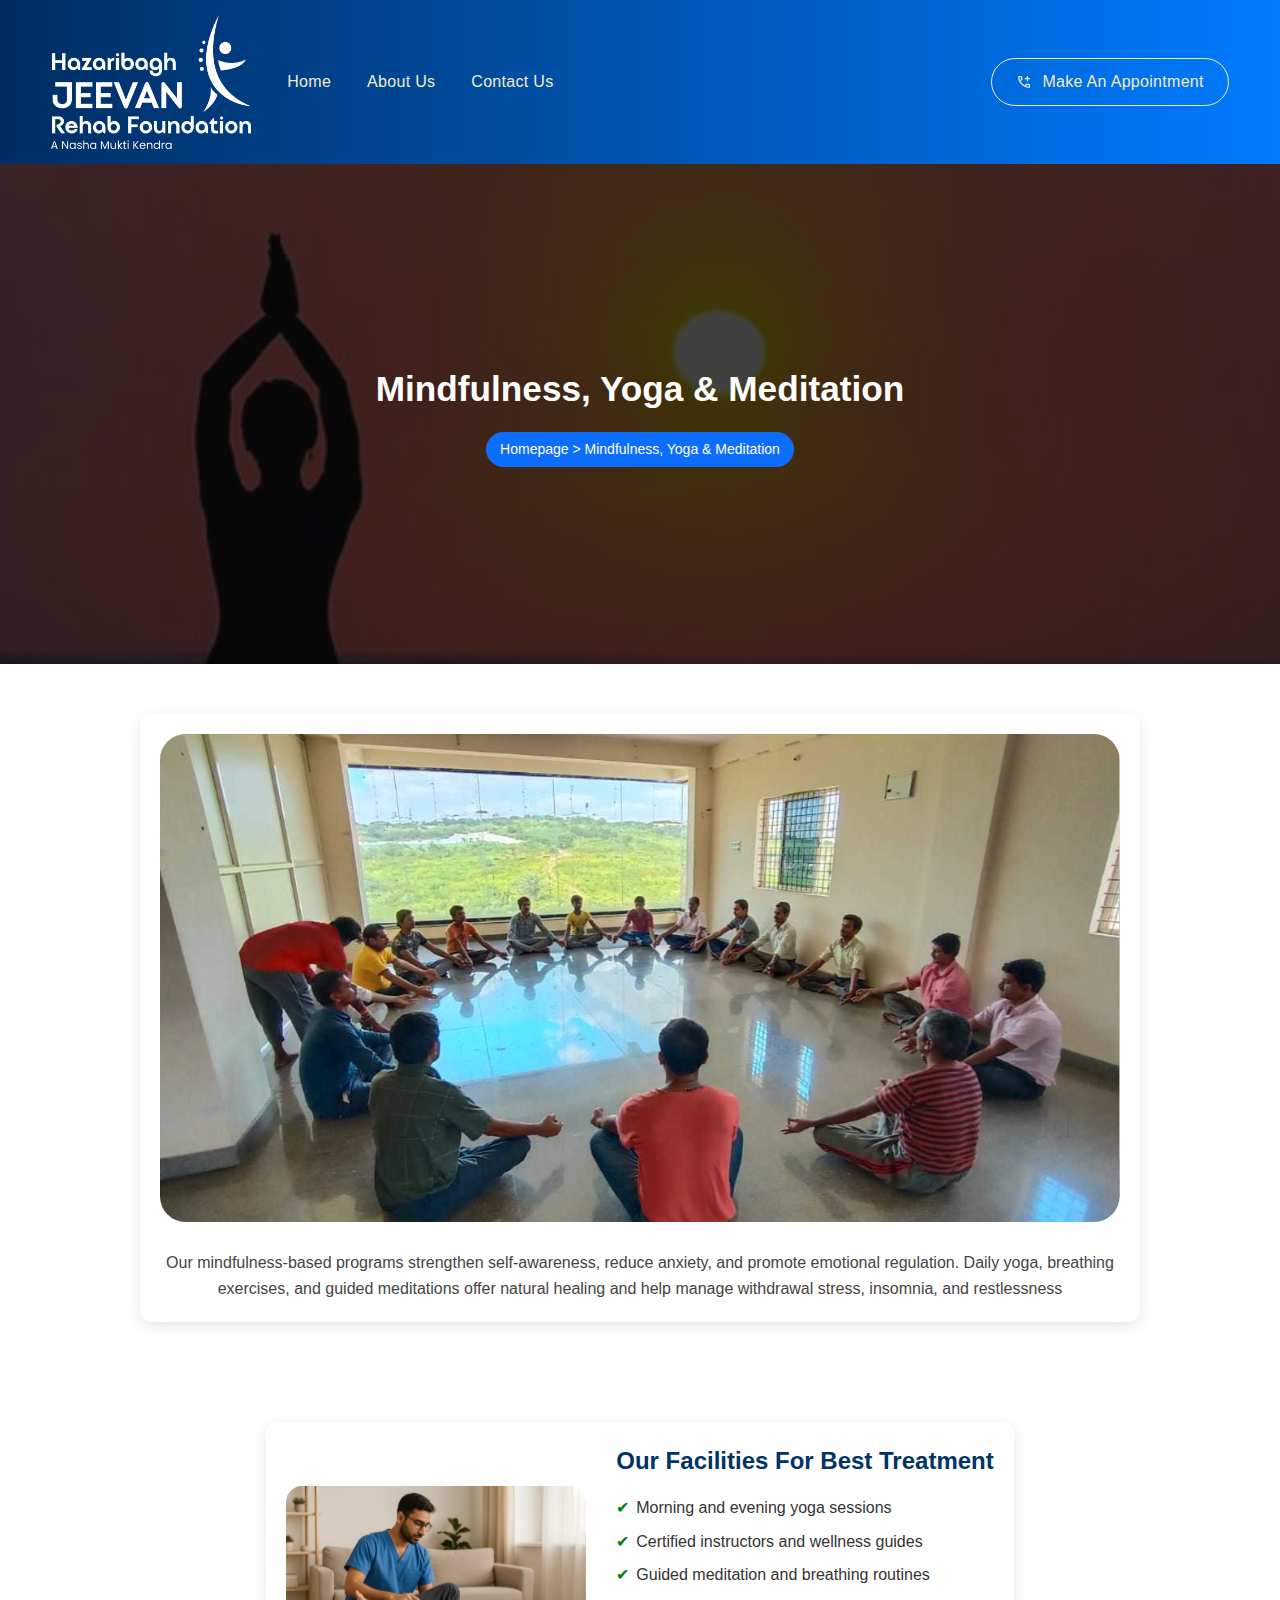
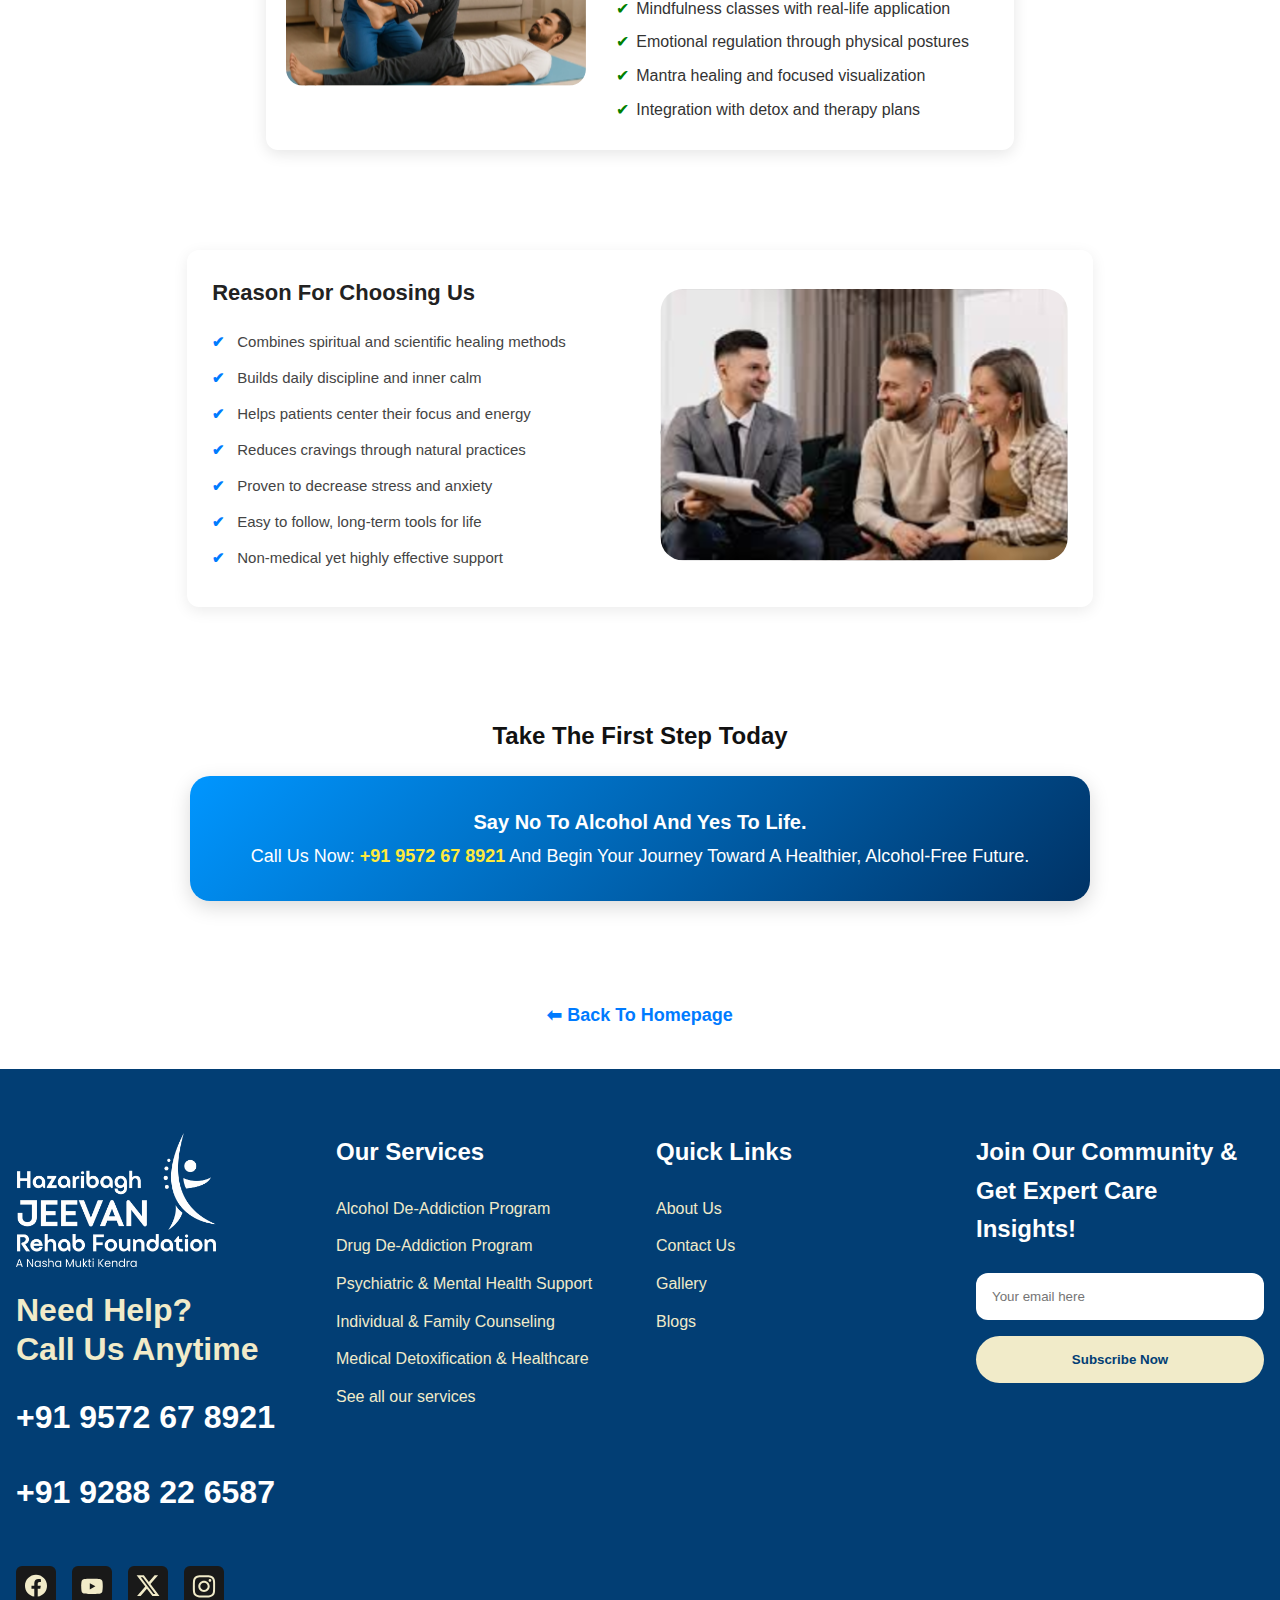
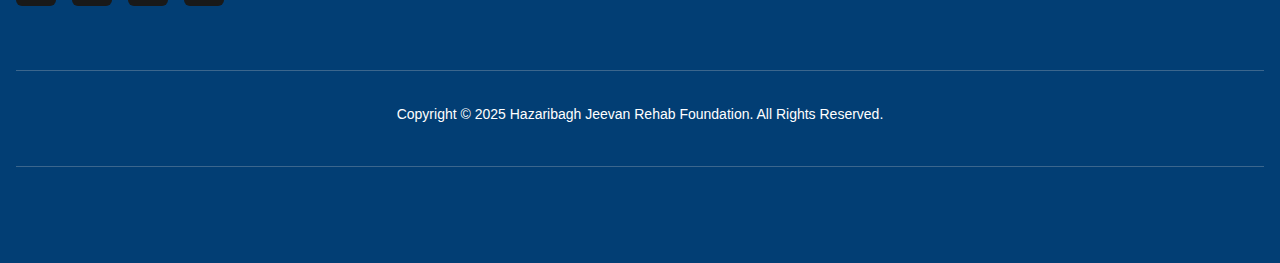
<file: 05mindfulness.html>
<!DOCTYPE html>
<html lang="en">
<head>
  <meta charset="UTF-8">
  <meta name="viewport" content="width=device-width, initial-scale=1.0">
  <title>Mindfulness, Yoga & Meditation</title>
  <link rel="icon" href="./images/fab-icon.jpg" type="image/x-icon">
  <link rel="stylesheet" href="./css/05mindfulness.css">
</head>
<body>

<!-- Navbar -->
  <header class="navbar">
    <div class="container">
      <nav class="nav-left">
        <img src="./images/logo/Rehab.png" alt="Logo" class="nav-logo">
        <ul class="nav-links">
          <li><a href="index.html">Home</a></li>
          <li><a href="aboutUs.html">About Us</a></li>
          <li><a href="contactUs.html">Contact Us</a></li>
        </ul>
      </nav>
      <div class="nav-right">
        <a href="https://wa.me/919572678921" target="_blank" class="appointment-btn">
          <img src="./images/logo/phone-icon.svg" alt="Phone" class="phone-icon">
          Make An Appointment
        </a>
        <button class="menu-toggle">&#9776;</button>
      </div>
    </div>
  </header>

<!-- ///////////////////////////////////////////// -->
  
  <!-- Hero Section -->
 <section class="hero">
  <div class="hero-content">
    <h1>Mindfulness, Yoga & Meditation</h1>
    <p class="breadcrumb">
      <a href="index.html">Homepage</a> > Mindfulness, Yoga & Meditation
    </p>
  </div>
</section> 

<!-- /////////////////////////////////////////////// -->

<!-- Program Section -->
<section class="program">
  <div class="program-card">
    
    <div class="program-img">
      <img src="./images/05mindfulness-img/asian-senior-elder-woman-doing-physiotherapist-wit-2024-05-30-20-13-22-utc.jpg.svg" alt="No Alcohol">
      <!-- <img src="./images/alcohol-page/v424_2085.png" alt="Overlay Icon" class="overlay-img"> -->
    </div>

    <div class="program-desc">
      <p>
        Our mindfulness-based programs strengthen self-awareness, reduce anxiety, and promote emotional regulation. Daily yoga, breathing exercises, and guided meditations offer natural healing and help manage withdrawal stress, insomnia, and restlessness
      </p>
    </div>

  </div>
</section>
<!-- /////////////////////////////////////////////////// -->

<!-- Facilities Section -->
<section class="facilities">
  <div class="facility-card">
    <img src="./images/05mindfulness-img/international-group-of-senior-people-having-painti-2025-03-18-19-17-45-utc.jpg.svg" alt="Support">
    <div>
      <h2>Our Facilities For Best Treatment</h2>
      <ul>
        <li>	Morning and evening yoga sessions</li>
        <li>	Certified instructors and wellness guides</li>
        <li>	Guided meditation and breathing routines</li>
        <li>	Mindfulness classes with real-life application</li>
        <li>	Emotional regulation through physical postures</li>
        <li>	Mantra healing and focused visualization</li>
        <li>	Integration with detox and therapy plans</li>
      </ul>
    </div>
  </div>
</section>
<!-- //////////////////////////////////////////////////// -->

<!-- Reason For Choosing Us -->
<section class="reason">
  <div class="reason-card">
    <div class="reason-text">
      <h2>Reason For Choosing Us</h2>
      <ul>
        <li>	Combines spiritual and scientific healing methods</li>
        <li>	Builds daily discipline and inner calm</li>
        <li>	Helps patients center their focus and energy</li>
        <li>	Reduces cravings through natural practices</li>
        <li>	Proven to decrease stress and anxiety</li>
        <li>	Easy to follow, long-term tools for life</li>
        <li>	Non-medical yet highly effective support</li>
      </ul>
    </div>
    <div class="reason-img">
      <img src="./images/05mindfulness-img/international-group-of-senior-people-having-painti-2025-03-18-19-17-45-utc.jpg (1).svg" alt="Choosing Us">
    </div>
  </div>
</section>
<!-- //////////////////////////////////////////////// -->

<section class="cta-final">
  <h2>Take The First Step Today</h2>
  <div class="cta-box">
    <p>
      <strong>Say No To Alcohol And Yes To Life.</strong>
      Call Us Now: <a href="tel:+919572678921">+91 9572 67 8921</a> And Begin Your Journey Toward A Healthier, Alcohol-Free Future.
    </p>
  </div>
</section>
<!-- ////////////////////////////////////////////////////// -->

<div class="back-home">
  <a href="index.html" class="back-home-text">⬅ Back To Homepage</a>
</div>

<!-- ////////////////////////////////////////////////////////// -->

<footer id="contact-us" class="footer-section" data-aos="fade-up">
        <div class="footer-container">
            <!-- Main Footer Grid -->
            <div class="footer-grid">
                <div class="logo-contact-section">
                    <img src="./images/logo/Rehab.png" alt="Hazaribagh Jeevan Rehab Foundation" class="footer-logo">
                    <h4 class="contact-heading">Need Help?<br>Call Us Anytime</h4>
                    <p class="phone-number">+91 9572 67 8921</p>
                    <p class="phone-number">+91 9288 22 6587</p>
                    <div class="social-links">
                        <a href="#" class="social-link-icon">
                            <img src="./images/logo/footer-fb.svg" alt="Facebook Icon" width="24" height="24">
                        </a>
                        <a href="#" class="social-link-icon">
                            <img src="images/logo/footer-youtub.svg" alt="youtube icon" width="24" height="24">
                        </a>
                        <a href="#" class="social-link-icon">
                            <img src="images/logo/footer-x.svg" alt="X Icon" width="24" height="24">
                        </a>
                        <a href="https://www.instagram.com/hazaribagjeevanrehabfoundation/" class="social-link-icon">
                            <img src="./images/logo/footer-insta.svg " alt="Instagram Icon" width="24" height="24">
                        </a>
                    </div>
                </div>

                <!-- Our Services Section -->
                <div class="footer-services-section">
                    <h4 class="section-heading">Our Services</h4>
                    <ul class="services-list">
                        <li><a href="01alcohol.html">Alcohol De-Addiction Program</a></li>
                        <li><a href="02drug.html">Drug De-Addiction Program</a></li>
                        <li><a href="05mindfulness.html">Psychiatric & Mental Health Support</a></li>
                        <li><a href="03Individual.html">Individual & Family Counseling</a></li>
                        <li><a href="04family.html">Medical Detoxification & Healthcare</a></li>
                        <li><a href="#">See all our services</a></li>
                    </ul>
                </div>

                <!-- Quick Links Section -->
                <div class="footer-quick-links-section">
                    <h4 class="section-heading">Quick Links</h4>
                    <ul class="quick-links-list">
                        <li><a href="aboutUs.html">About Us</a></li>
                        <li><a href="contactUs.html">Contact Us</a></li>
                        <li><a href="#">Gallery</a></li>
                        <li><a href="#">Blogs</a></li>
                    </ul>
                </div>

                <form action="https://formspree.io/f/movnprlz" method="POST" class="footer-newsletter-section">
                    <h4 class="section-heading">Join Our Community & Get Expert Care Insights!</h4>
                    <div style="margin-top: 1.5rem;">
                        <div style="margin-bottom: 1rem;">
                            <input type="email" name="email" placeholder="Your email here" class="newsletter-input"
                                required>
                        </div>
                        <button type="submit" class="subscribe-button">
                            Subscribe Now
                        </button>
                    </div>
                </form>

                <!-- Copyright Section - Now spans all columns -->
                <div class="copyright">
                    Copyright &copy; 2025 Hazaribagh Jeevan Rehab Foundation. All Rights Reserved.
                </div>
            </div>
        </div>
    </footer>

  <!-- Script for Menu -->
  <script>
    const menuToggle = document.querySelector(".menu-toggle");
    const navLinks = document.querySelector(".nav-links");

    // Open / Close on toggle
    menuToggle.addEventListener("click", () => {
      navLinks.classList.toggle("active");
    });

    // Close menu on link click
    document.querySelectorAll(".nav-links a").forEach(link => {
      link.addEventListener("click", () => {
        navLinks.classList.remove("active");
      });
    });
  </script>

</body>
</html>
</file>
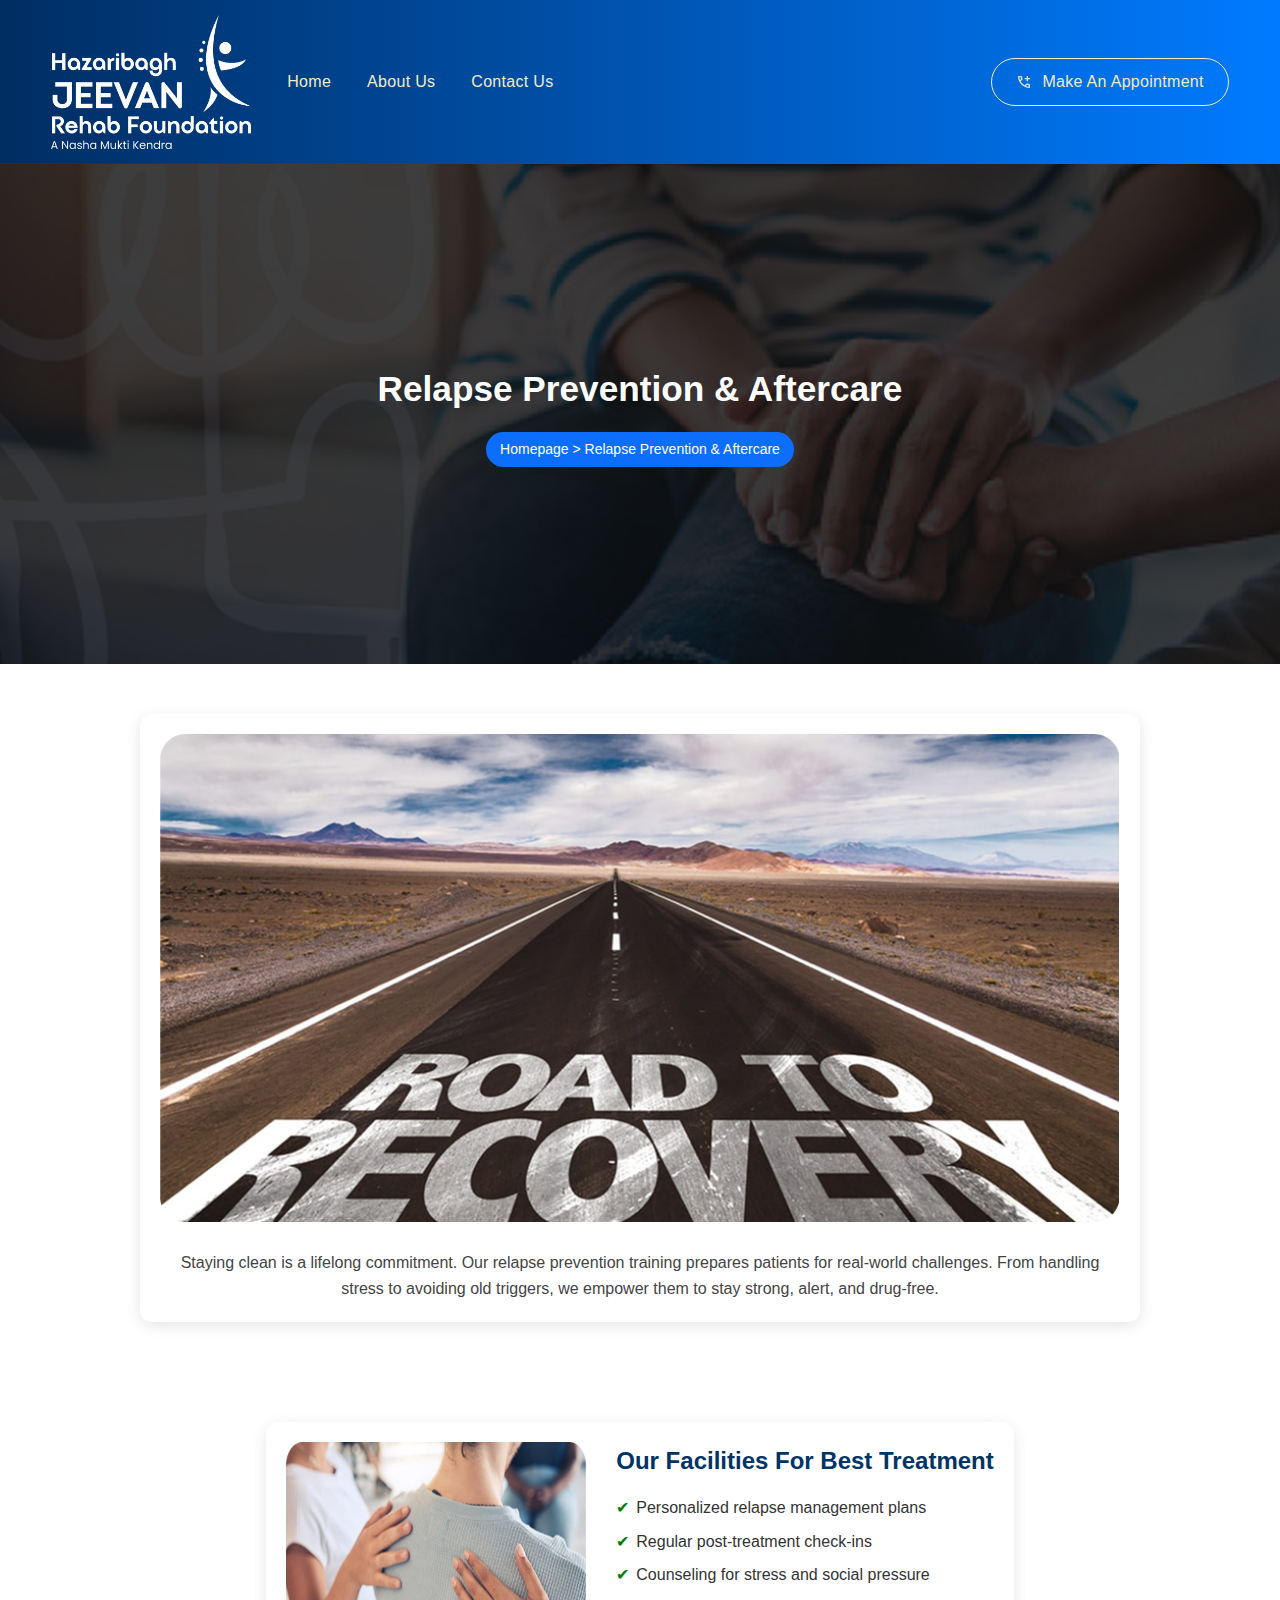
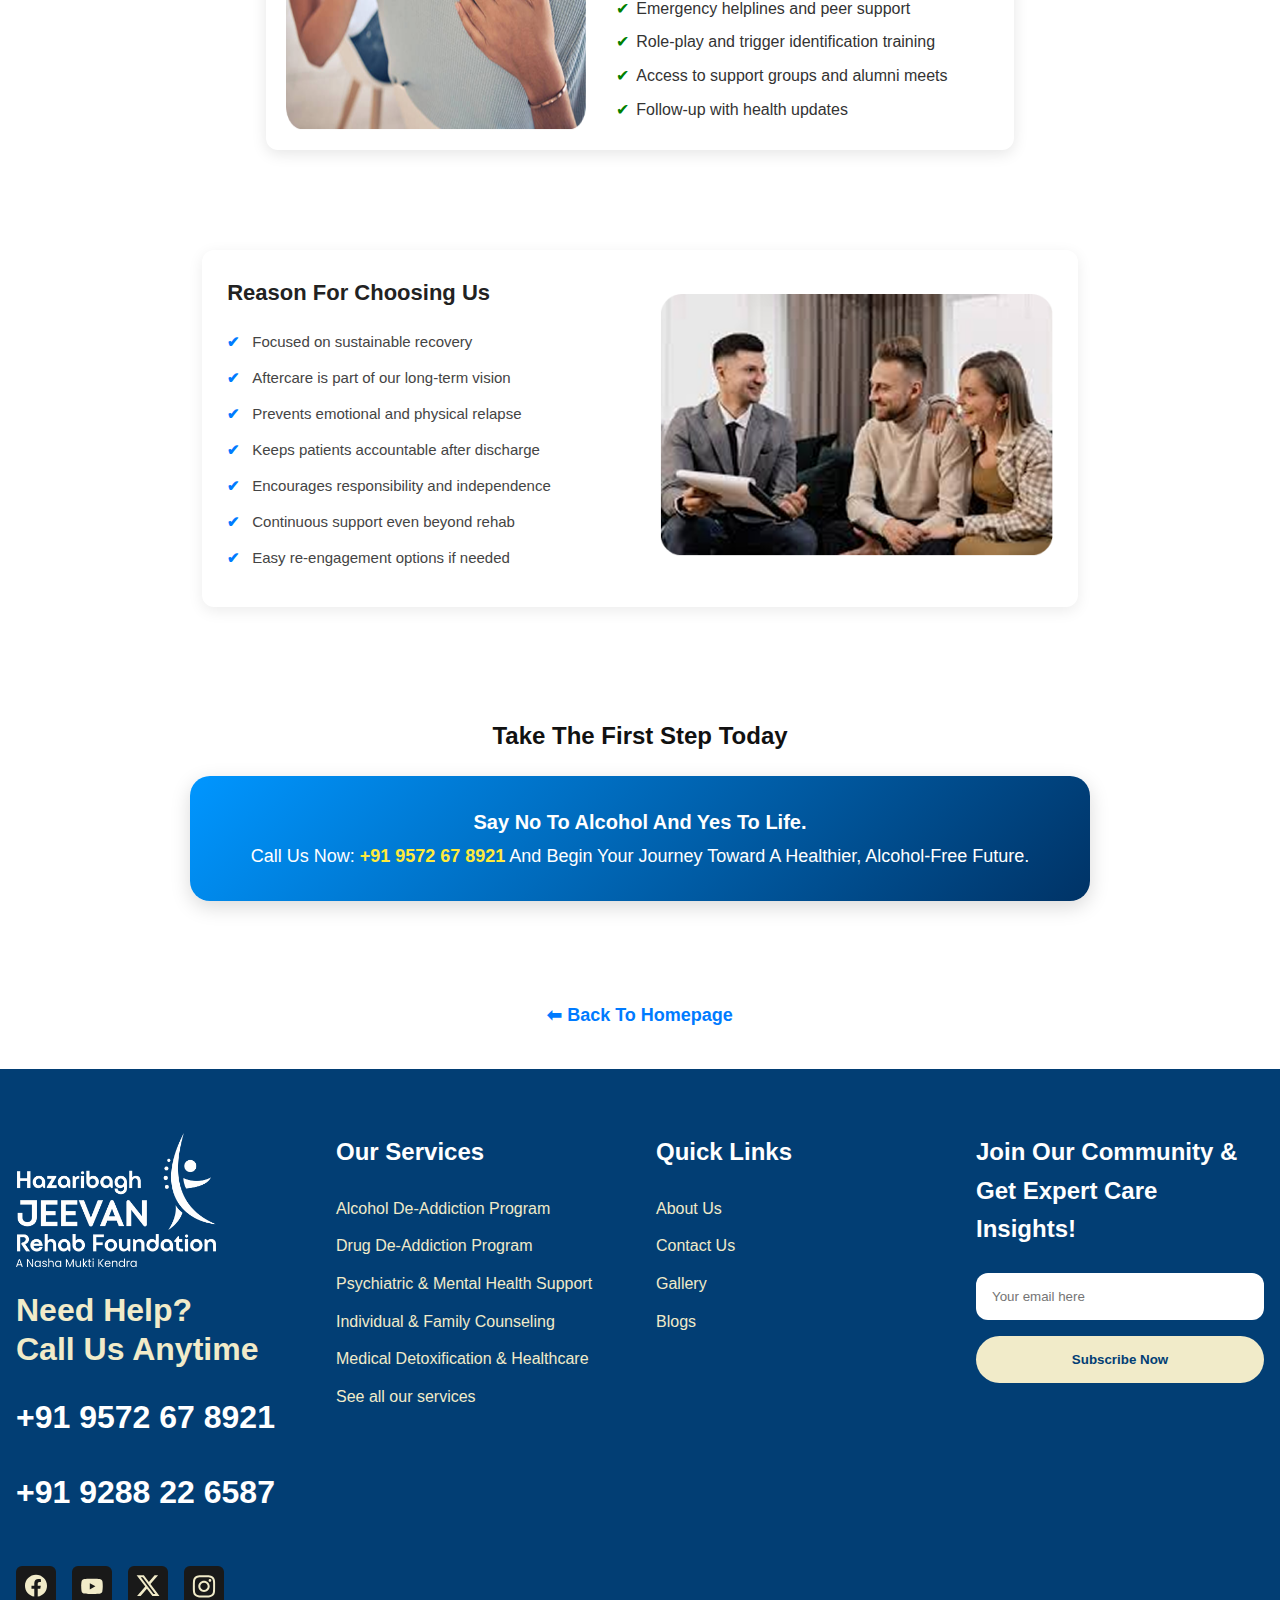
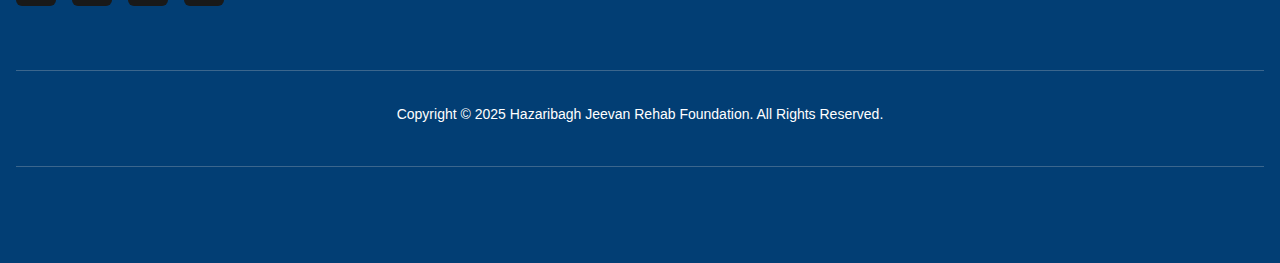
<file: 06relapse.html>
<!DOCTYPE html>
<html lang="en">
<head>
  <meta charset="UTF-8">
  <meta name="viewport" content="width=device-width, initial-scale=1.0">
  <title>Relapse Prevention & Aftercare</title>
  <link rel="icon" href="./images/fab-icon.jpg" type="image/x-icon">
  <link rel="stylesheet" href="./css/06relapse.css">
</head>
<body>

<!-- Navbar -->
  <header class="navbar">
    <div class="container">
      <nav class="nav-left">
        <img src="./images/logo/Rehab.png" alt="Logo" class="nav-logo">
        <ul class="nav-links">
          <li><a href="index.html">Home</a></li>
          <li><a href="aboutUs.html">About Us</a></li>
          <li><a href="contactUs.html">Contact Us</a></li>
        </ul>
      </nav>
      <div class="nav-right">
        <a href="https://wa.me/919572678921" target="_blank" class="appointment-btn">
          <img src="./images/logo/phone-icon.svg" alt="Phone" class="phone-icon">
          Make An Appointment
        </a>
        <button class="menu-toggle">&#9776;</button>
      </div>
    </div>
  </header>
<!-- ////////////////////////////////////////////// -->
  
  <!-- Hero Section -->
 <section class="hero">
  <div class="hero-content">
    <h1>Relapse Prevention & Aftercare</h1>
    <p class="breadcrumb">
      <a href="index.html">Homepage</a> > Relapse Prevention & Aftercare
    </p>
  </div>
</section> 

<!-- //////////////////////////////////////////// -->

<!-- Program Section -->
<section class="program">
  <div class="program-card">
    
    <div class="program-img">
      <img src="./images/06relapse-img/01-img.png" alt="No Alcohol">
      <!-- <img src="./images/alcohol-page/v424_2085.png" alt="Overlay Icon" class="overlay-img"> -->
    </div>

    <div class="program-desc">
      <p>
        Staying clean is a lifelong commitment. Our relapse prevention training prepares patients for real-world challenges. From handling stress to avoiding old triggers, we empower them to stay strong, alert, and drug-free.
      </p>
    </div>

  </div>
</section>

<!-- ////////////////////////////////////////////////// -->

<!-- Facilities Section -->
<section class="facilities">
  <div class="facility-card">
    <img src="./images/06relapse-img/02-img.png" alt="Support">
    <div>
      <h2>Our Facilities For Best Treatment</h2>
      <ul>
        <li>	Personalized relapse management plans</li>
        <li>	Regular post-treatment check-ins</li>
        <li>	Counseling for stress and social pressure</li>
        <li>	Emergency helplines and peer support</li>
        <li>	Role-play and trigger identification training</li>
        <li>	Access to support groups and alumni meets</li>
        <li>	Follow-up with health updates</li>
      </ul>
    </div>
  </div>
</section>

<!-- ///////////////////////////////////////////// -->

<!-- Reason For Choosing Us -->
<section class="reason">
  <div class="reason-card">
    <div class="reason-text">
      <h2>Reason For Choosing Us</h2>
      <ul>
        <li>	Focused on sustainable recovery</li>
        <li>	Aftercare is part of our long-term vision</li>
        <li>	Prevents emotional and physical relapse</li>
        <li>	Keeps patients accountable after discharge</li>
        <li>	Encourages responsibility and independence</li>
        <li>	Continuous support even beyond rehab</li>
        <li>	Easy re-engagement options if needed</li>
      </ul>
    </div>
    <div class="reason-img">
      <img src="./images/06relapse-img/03-img.png" alt="Choosing Us">
    </div>
  </div>
</section>

<!-- //////////////////////////////////////////////// -->

<section class="cta-final">
  <h2>Take The First Step Today</h2>
  <div class="cta-box">
    <p>
      <strong>Say No To Alcohol And Yes To Life.</strong>
      Call Us Now: <a href="tel:+919572678921">+91 9572 67 8921</a> And Begin Your Journey Toward A Healthier, Alcohol-Free Future.
    </p>
  </div>
</section>

<!-- //////////////////////////////////////////// -->

<div class="back-home">
  <a href="index.html" class="back-home-text">⬅ Back To Homepage</a>
</div>

<!-- /////////////////////////////////////////// -->

<footer id="contact-us" class="footer-section" data-aos="fade-up">
        <div class="footer-container">
            <!-- Main Footer Grid -->
            <div class="footer-grid">
                <div class="logo-contact-section">
                    <img src="./images/logo/Rehab.png" alt="Hazaribagh Jeevan Rehab Foundation" class="footer-logo">
                    <h4 class="contact-heading">Need Help?<br>Call Us Anytime</h4>
                    <p class="phone-number">+91 9572 67 8921</p>
                    <p class="phone-number">+91 9288 22 6587</p>
                    <div class="social-links">
                        <a href="#" class="social-link-icon">
                            <img src="./images/logo/footer-fb.svg" alt="Facebook Icon" width="24" height="24">
                        </a>
                        <a href="#" class="social-link-icon">
                            <img src="images/logo/footer-youtub.svg" alt="youtube icon" width="24" height="24">
                        </a>
                        <a href="#" class="social-link-icon">
                            <img src="images/logo/footer-x.svg" alt="X Icon" width="24" height="24">
                        </a>
                        <a href="https://www.instagram.com/hazaribagjeevanrehabfoundation/" class="social-link-icon">
                            <img src="./images/logo/footer-insta.svg " alt="Instagram Icon" width="24" height="24">
                        </a>
                    </div>
                </div>

                <!-- Our Services Section -->
                <div class="footer-services-section">
                    <h4 class="section-heading">Our Services</h4>
                    <ul class="services-list">
                        <li><a href="01alcohol.html">Alcohol De-Addiction Program</a></li>
                        <li><a href="02drug.html">Drug De-Addiction Program</a></li>
                        <li><a href="05mindfulness.html">Psychiatric & Mental Health Support</a></li>
                        <li><a href="03Individual.html">Individual & Family Counseling</a></li>
                        <li><a href="04family.html">Medical Detoxification & Healthcare</a></li>
                        <li><a href="#">See all our services</a></li>
                    </ul>
                </div>

                <!-- Quick Links Section -->
                <div class="footer-quick-links-section">
                    <h4 class="section-heading">Quick Links</h4>
                    <ul class="quick-links-list">
                        <li><a href="aboutUs.html">About Us</a></li>
                        <li><a href="contactUs.html">Contact Us</a></li>
                        <li><a href="#">Gallery</a></li>
                        <li><a href="#">Blogs</a></li>
                    </ul>
                </div>

                <form action="https://formspree.io/f/movnprlz" method="POST" class="footer-newsletter-section">
                    <h4 class="section-heading">Join Our Community & Get Expert Care Insights!</h4>
                    <div style="margin-top: 1.5rem;">
                        <div style="margin-bottom: 1rem;">
                            <input type="email" name="email" placeholder="Your email here" class="newsletter-input"
                                required>
                        </div>
                        <button type="submit" class="subscribe-button">
                            Subscribe Now
                        </button>
                    </div>
                </form>

                <!-- Copyright Section - Now spans all columns -->
                <div class="copyright">
                    Copyright &copy; 2025 Hazaribagh Jeevan Rehab Foundation. All Rights Reserved.
                </div>
            </div>
        </div>
    </footer>

  <!-- Script for Menu -->
  <script>
    const menuToggle = document.querySelector(".menu-toggle");
    const navLinks = document.querySelector(".nav-links");

    // Open / Close on toggle
    menuToggle.addEventListener("click", () => {
      navLinks.classList.toggle("active");
    });

    // Close menu on link click
    document.querySelectorAll(".nav-links a").forEach(link => {
      link.addEventListener("click", () => {
        navLinks.classList.remove("active");
      });
    });
  </script>

</body>
</html>
</file>
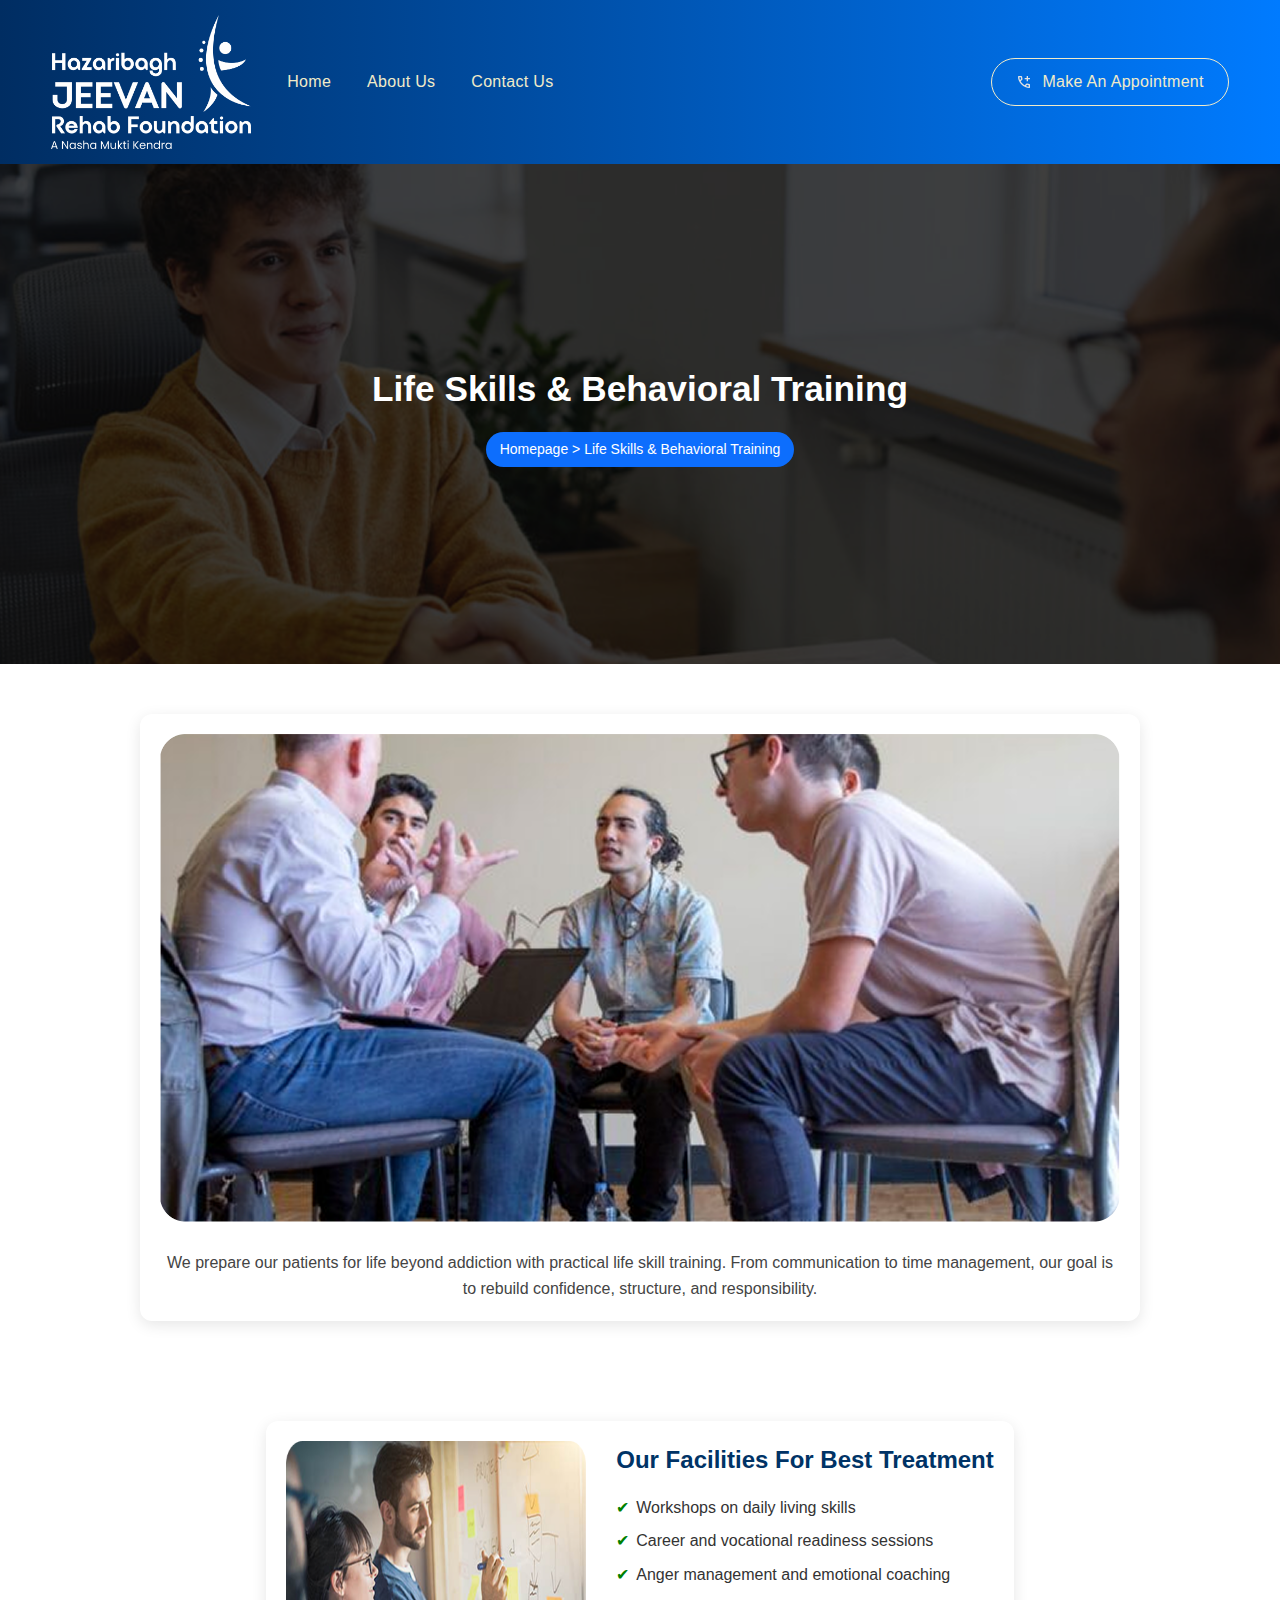
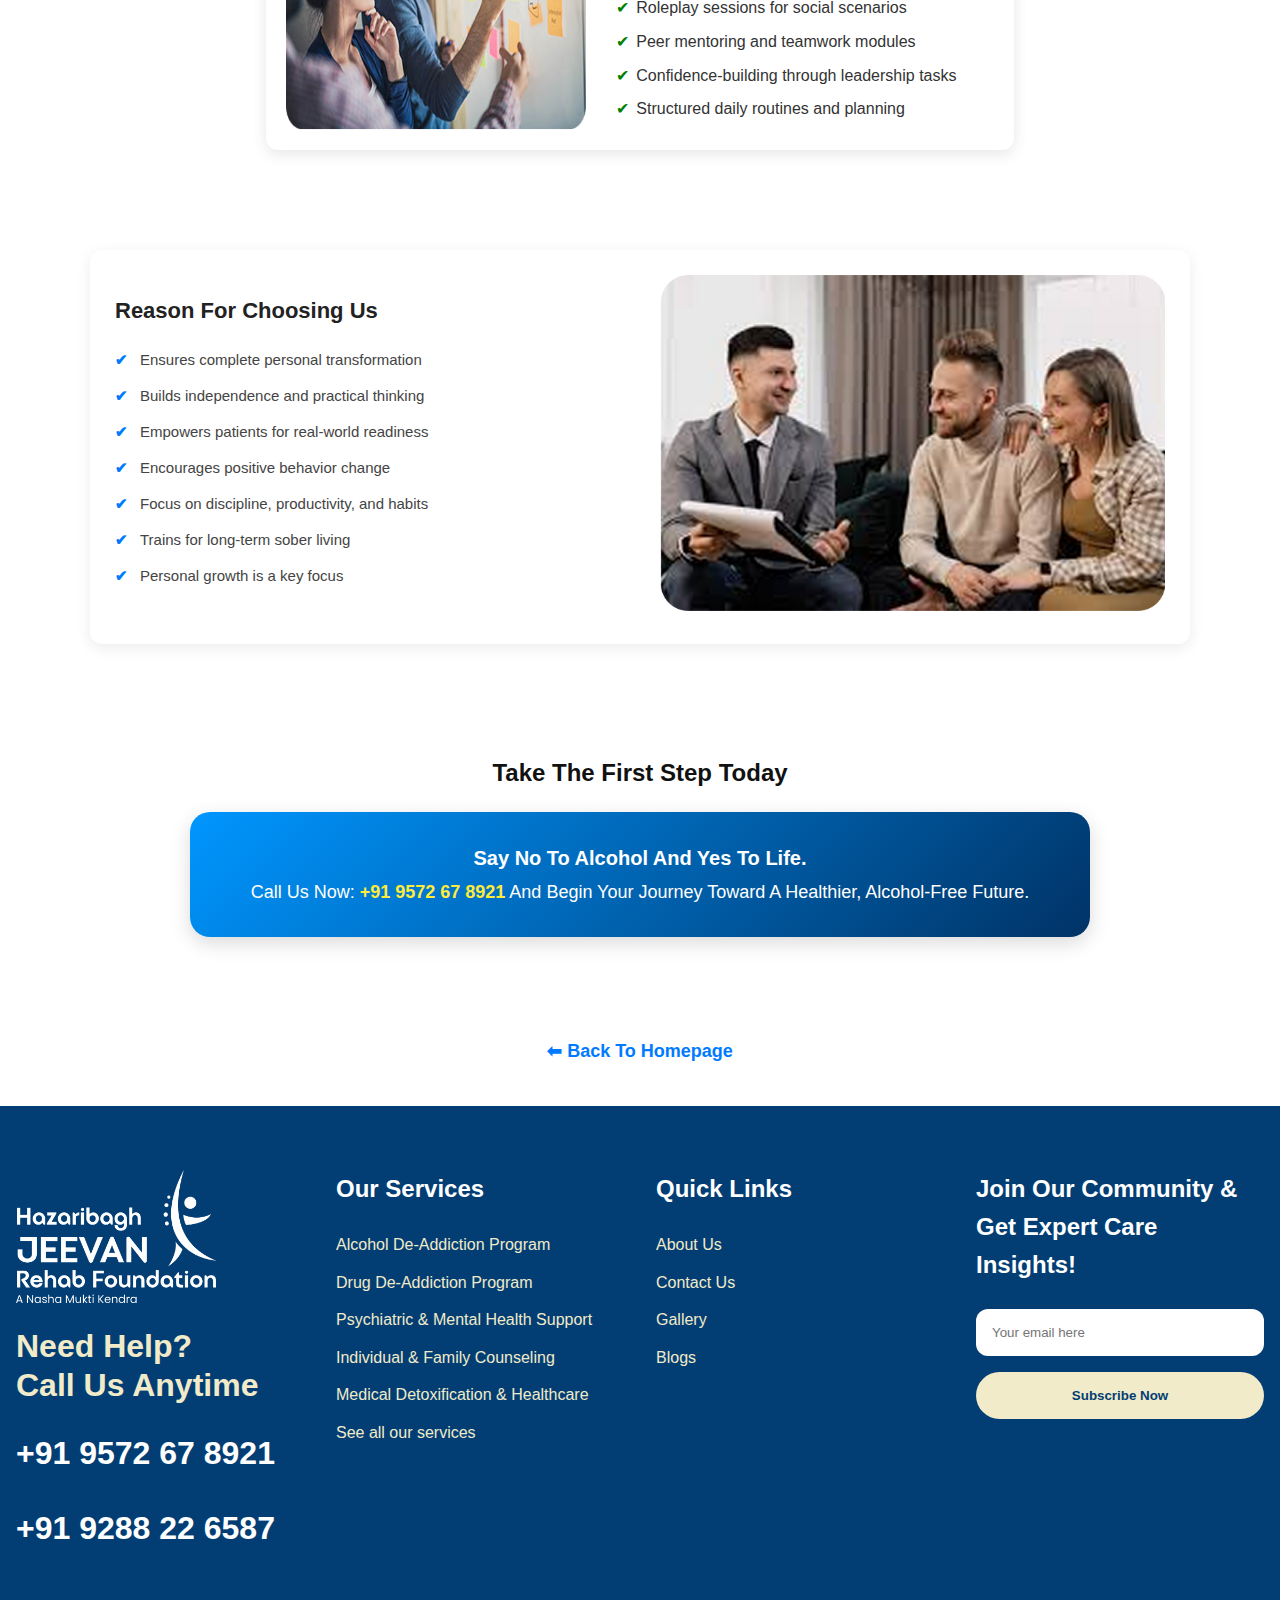
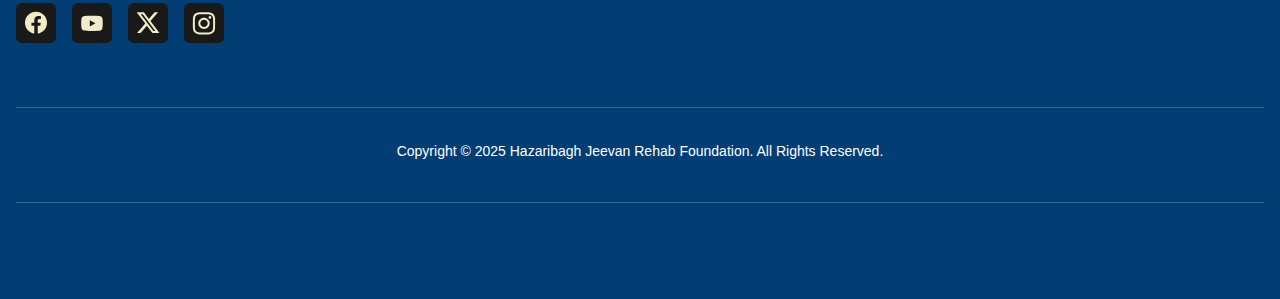
<file: 07life.html>
<!DOCTYPE html>
<html lang="en">

<head>
  <meta charset="UTF-8">
  <meta name="viewport" content="width=device-width, initial-scale=1.0">
  <title>Life Skills & Behavioral Training</title>
  <link rel="stylesheet" href="./css/07life.css">
  <link rel="icon" href="./images/fab-icon.jpg" type="image/x-icon">
</head>

<body>

  <!-- Navbar -->
  <header class="navbar">
    <div class="container">
      <nav class="nav-left">
        <img src="./images/logo/Rehab.png" alt="Logo" class="nav-logo">
        <ul class="nav-links">
          <li><a href="index.html">Home</a></li>
          <li><a href="aboutUs.html">About Us</a></li>
          <li><a href="contactUs.html">Contact Us</a></li>
        </ul>
      </nav>
      <div class="nav-right">
        <a href="https://wa.me/919572678921" target="_blank" class="appointment-btn">
          <img src="./images/logo/phone-icon.svg" alt="Phone" class="phone-icon">
          Make An Appointment
        </a>
        <button class="menu-toggle">&#9776;</button>
      </div>
    </div>
  </header>

  <!-- /////////////////////////////////////////// -->

  <!-- Hero Section -->
  <section class="hero">
    <div class="hero-content">
      <h1>Life Skills & Behavioral Training</h1>
      <p class="breadcrumb">
        <a href="index.html">Homepage</a> > Life Skills & Behavioral Training
      </p>
    </div>
  </section>

  <!-- ///////////////////////////////////// -->

  <!-- Program Section -->
  <section class="program">
    <div class="program-card">

      <div class="program-img">
        <img src="./images/07life-img/Background (4).png" alt="No Alcohol">
      </div>

      <div class="program-desc">
        <p>
          We prepare our patients for life beyond addiction with practical life skill training. From communication to
          time management, our goal is to rebuild confidence, structure, and responsibility.
        </p>
      </div>

    </div>
  </section>

  <!-- //////////////////////////////////////////// -->

  <!-- Facilities Section -->
  <section class="facilities">
    <div class="facility-card">
      <img src="./images/07life-img/Background (3).png" alt="Support">
      <div>
        <h2>Our Facilities For Best Treatment</h2>
        <ul>
          <li> Workshops on daily living skills</li>
          <li> Career and vocational readiness sessions</li>
          <li> Anger management and emotional coaching</li>
          <li> Roleplay sessions for social scenarios</li>
          <li> Peer mentoring and teamwork modules</li>
          <li> Confidence-building through leadership tasks</li>
          <li> Structured daily routines and planning</li>
        </ul>
      </div>
    </div>
  </section>

  <!--////////////////////////////////////////////////// -->

  <!-- Reason For Choosing Us -->
  <section class="reason">
    <div class="reason-card">
      <div class="reason-text">
        <h2>Reason For Choosing Us</h2>
        <ul>
          <li> Ensures complete personal transformation</li>
          <li> Builds independence and practical thinking</li>
          <li> Empowers patients for real-world readiness</li>
          <li> Encourages positive behavior change</li>
          <li> Focus on discipline, productivity, and habits</li>
          <li> Trains for long-term sober living</li>
          <li> Personal growth is a key focus</li>
        </ul>
      </div>
      <div class="reason-img">
        <img src="./images/07life-img/Background (2).png" alt="Choosing Us">
      </div>
    </div>
  </section>

  <!-- /////////////////////////////////////////// -->

  <section class="cta-final">
    <h2>Take The First Step Today</h2>
    <div class="cta-box">
      <p>
        <strong>Say No To Alcohol And Yes To Life.</strong>
        Call Us Now: <a href="tel:+919572678921">+91 9572 67 8921</a> And Begin Your Journey Toward A Healthier,
        Alcohol-Free Future.
      </p>
    </div>
  </section>

  <!-- /////////////////////////////////////////// -->

  <div class="back-home">
    <a href="index.html" class="back-home-text">⬅ Back To Homepage</a>
  </div>

  <!-- //////////////////////////////////////// -->

  <footer id="contact-us" class="footer-section" data-aos="fade-up">
    <div class="footer-container">
      <!-- Main Footer Grid -->
      <div class="footer-grid">
        <div class="logo-contact-section">
          <img src="./images/logo/Rehab.png" alt="Hazaribagh Jeevan Rehab Foundation" class="footer-logo">
          <h4 class="contact-heading">Need Help?<br>Call Us Anytime</h4>
          <p class="phone-number">+91 9572 67 8921</p>
          <p class="phone-number">+91 9288 22 6587</p>
          <div class="social-links">
            <a href="#" class="social-link-icon">
              <img src="./images/logo/footer-fb.svg" alt="Facebook Icon" width="24" height="24">
            </a>
            <a href="#" class="social-link-icon">
              <img src="images/logo/footer-youtub.svg" alt="youtube icon" width="24" height="24">
            </a>
            <a href="#" class="social-link-icon">
              <img src="images/logo/footer-x.svg" alt="X Icon" width="24" height="24">
            </a>
            <a href="https://www.instagram.com/hazaribagjeevanrehabfoundation/" class="social-link-icon">
              <img src="./images/logo/footer-insta.svg " alt="Instagram Icon" width="24" height="24">
            </a>
          </div>
        </div>

        <!-- Our Services Section -->
        <div class="footer-services-section">
          <h4 class="section-heading">Our Services</h4>
          <ul class="services-list">
            <li><a href="01alcohol.html">Alcohol De-Addiction Program</a></li>
            <li><a href="02drug.html">Drug De-Addiction Program</a></li>
            <li><a href="05mindfulness.html">Psychiatric & Mental Health Support</a></li>
            <li><a href="03Individual.html">Individual & Family Counseling</a></li>
            <li><a href="04family.html">Medical Detoxification & Healthcare</a></li>
            <li><a href="#">See all our services</a></li>
          </ul>
        </div>

        <!-- Quick Links Section -->
        <div class="footer-quick-links-section">
          <h4 class="section-heading">Quick Links</h4>
          <ul class="quick-links-list">
            <li><a href="aboutUs.html">About Us</a></li>
            <li><a href="contactUs.html">Contact Us</a></li>
            <li><a href="#">Gallery</a></li>
            <li><a href="#">Blogs</a></li>
          </ul>
        </div>

        <form action="https://formspree.io/f/movnprlz" method="POST" class="footer-newsletter-section">
          <h4 class="section-heading">Join Our Community & Get Expert Care Insights!</h4>
          <div style="margin-top: 1.5rem;">
            <div style="margin-bottom: 1rem;">
              <input type="email" name="email" placeholder="Your email here" class="newsletter-input" required>
            </div>
            <button type="submit" class="subscribe-button">
              Subscribe Now
            </button>
          </div>
        </form>

        <!-- Copyright Section - Now spans all columns -->
        <div class="copyright">
          Copyright &copy; 2025 Hazaribagh Jeevan Rehab Foundation. All Rights Reserved.
        </div>
      </div>
    </div>
  </footer>

  <!-- Script for Menu -->
  <script>
    const menuToggle = document.querySelector(".menu-toggle");
    const navLinks = document.querySelector(".nav-links");

    // Open / Close on toggle
    menuToggle.addEventListener("click", () => {
      navLinks.classList.toggle("active");
    });

    // Close menu on link click
    document.querySelectorAll(".nav-links a").forEach(link => {
      link.addEventListener("click", () => {
        navLinks.classList.remove("active");
      });
    });
  </script>

</body>
</html>
</file>
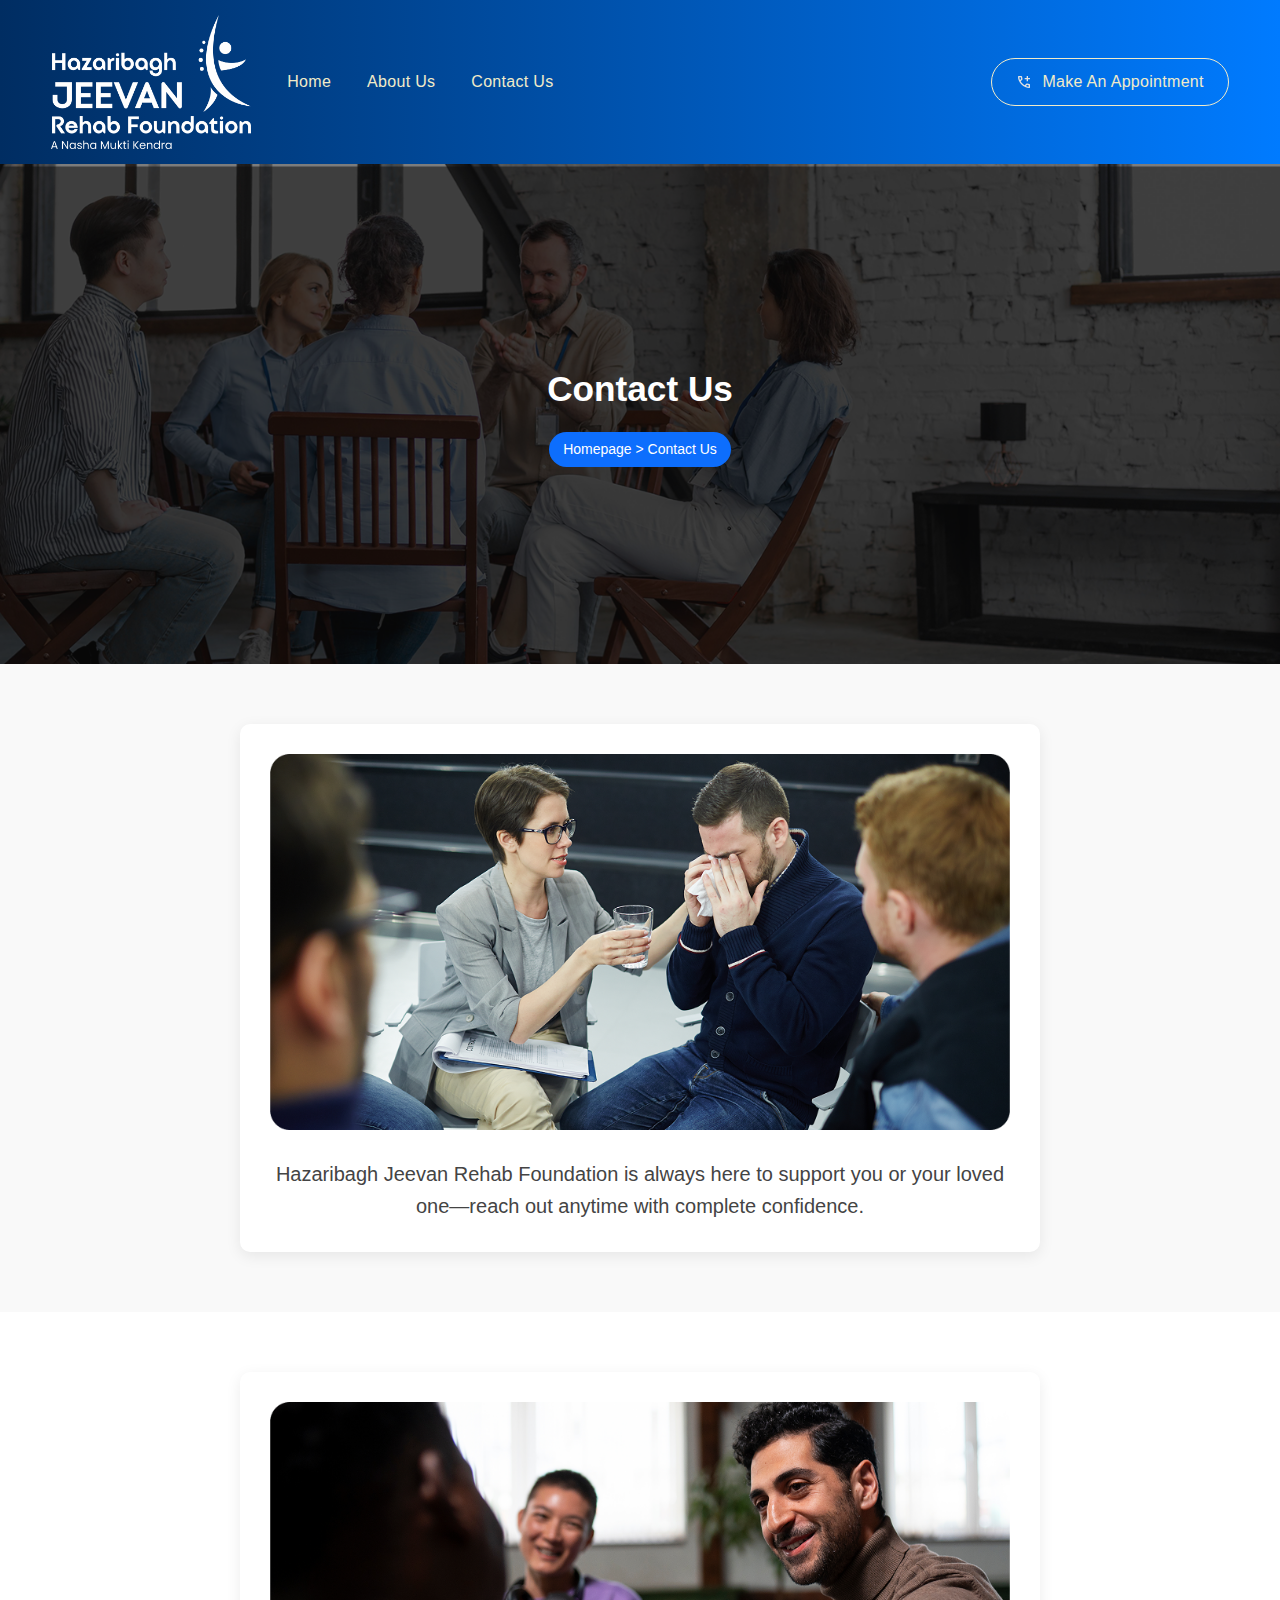
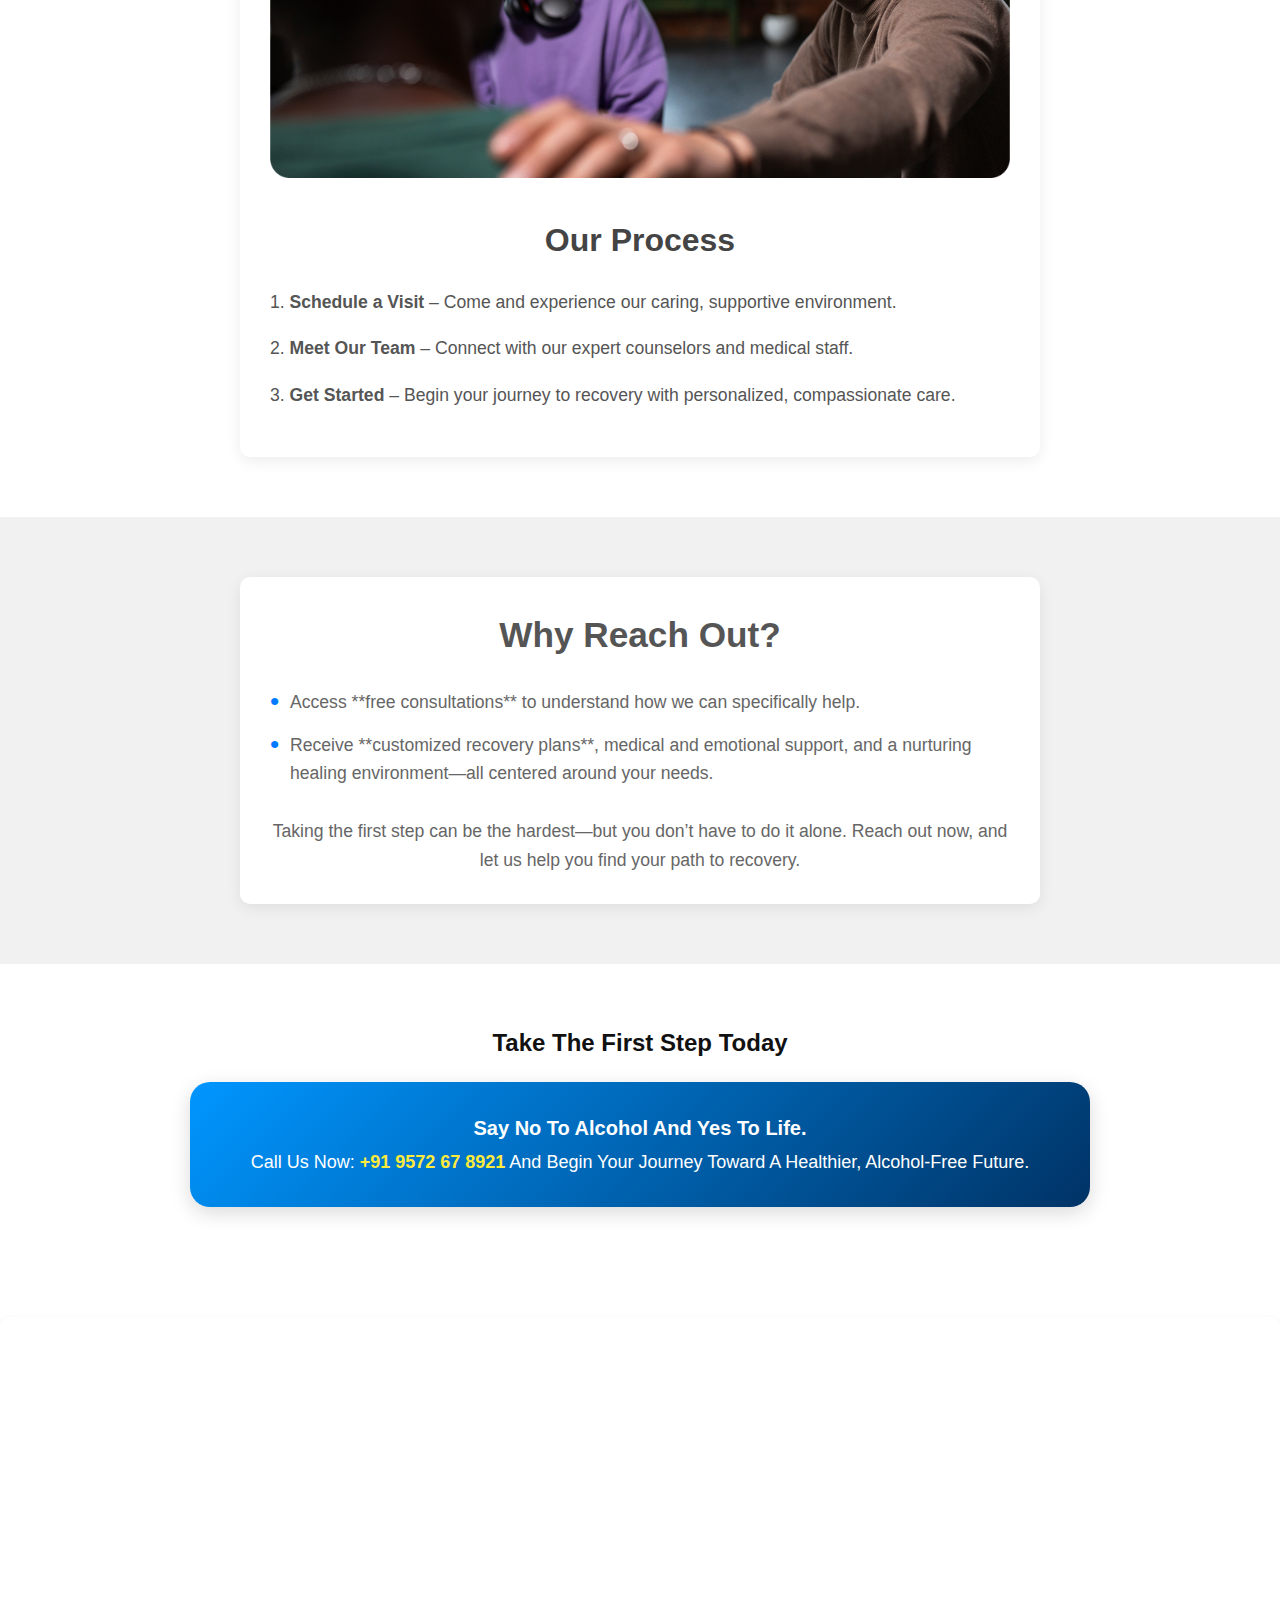
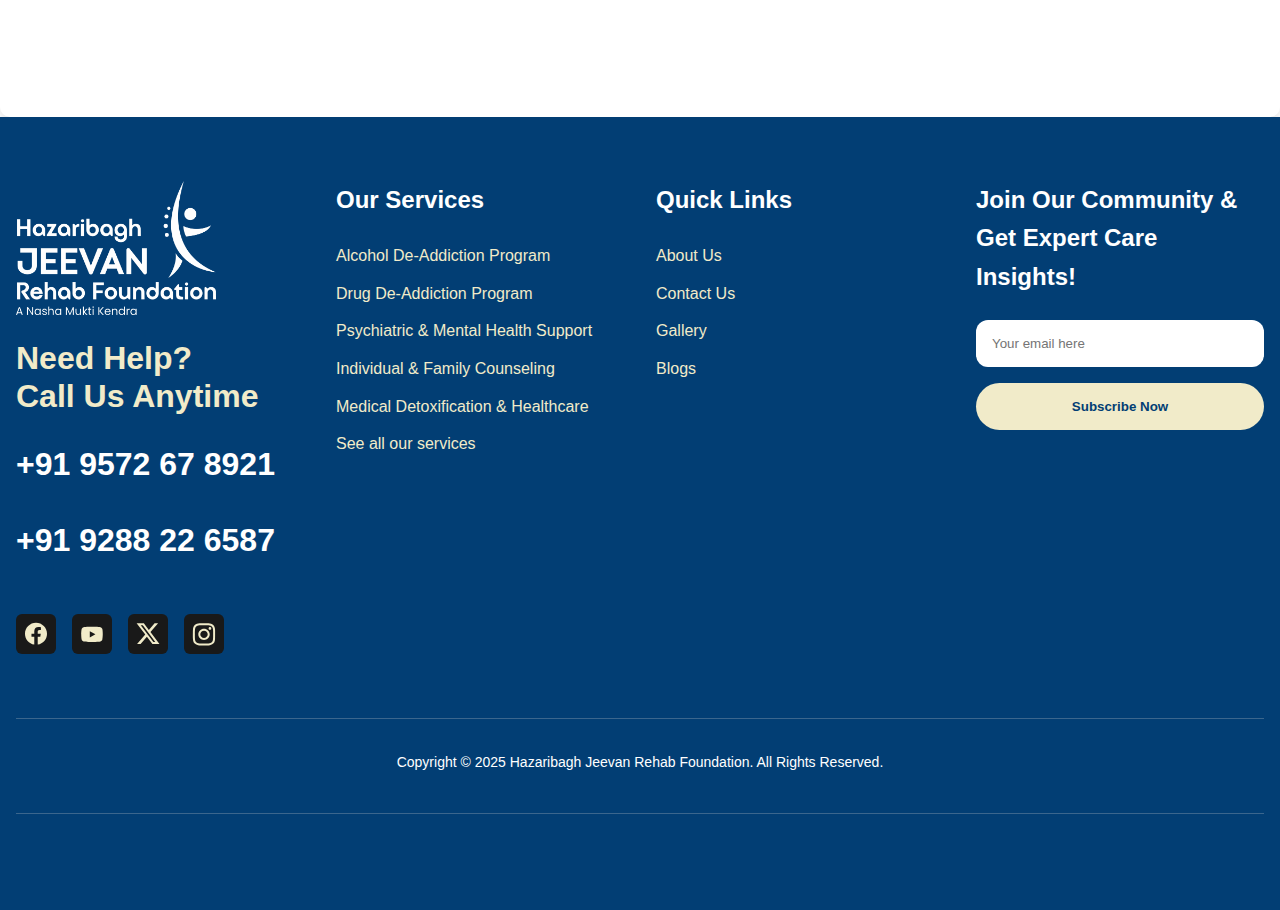
<file: contactUs.html>
<!DOCTYPE html>
<html lang="en">

<head>
    <meta charset="UTF-8">
    <meta name="viewport" content="width=device-width, initial-scale=1.0">
    <title>Contact Us</title>
    <link rel="icon" href="./images/fab-icon.jpg" type="image/x-icon">
    <link rel="stylesheet" href="./css/contactUs.css">
</head>

<body>

    <!-- Navbar -->
    <header class="navbar">
        <div class="container">
            <nav class="nav-left">
                <img src="./images/logo/Rehab.png" alt="Logo" class="nav-logo">
                <ul class="nav-links">
                    <li><a href="index.html">Home</a></li>
                    <li><a href="aboutUs.html">About Us</a></li>
                    <li><a href="contactUs.html">Contact Us</a></li>
                </ul>
            </nav>
            <div class="nav-right">
                <a href="https://wa.me/919572678921" target="_blank" class="appointment-btn">
                    <img src="./images/logo/phone-icon.svg" alt="Phone" class="phone-icon">
                    Make An Appointment
                </a>
                <button class="menu-toggle">&#9776;</button>
            </div>
        </div>
    </header>

    <!--       1st Section       -->

    <header class="hero contact-hero">
        <div class="hero-content">
            <h1>Contact Us</h1>
            <div class="breadcrumb">
                <a href="index.html">Homepage</a> &gt; <a href="contact.html">Contact Us</a>
            </div>
        </div>
    </header>

    <!--   2nd Section    -->

    <section class="support-section">
        <div class="container">
            <div class="support-card">
                <div class="support-img">
                    <img src="./images/contactUs-photo/img-2.png"
                        alt="A counsellor offering support to a crying person">
                </div>
                <div class="support-text">
                    <p>Hazaribagh Jeevan Rehab Foundation is always here to support you or your loved one—reach out
                        anytime with complete confidence.</p>
                </div>
            </div>
        </div>
    </section>

    <!--       3rd Section   -->

    <section class="process-section">
        <div class="container">
            <div class="process-card">
                <div class="process-img">
                    <img src="./images/contactUs-photo/img-3.png"
                        alt="A supportive conversation between a counselor and a patient.">
                </div>
                <div class="process-content">
                    <h2 class="process-title">Our Process</h2>
                    <ol class="process-list">
                        <li>
                            <strong>Schedule a Visit</strong> – Come and experience our caring, supportive environment.
                        </li>
                        <li>
                            <strong>Meet Our Team</strong> – Connect with our expert counselors and medical staff.
                        </li>
                        <li>
                            <strong>Get Started</strong> – Begin your journey to recovery with personalized,
                            compassionate care.
                        </li>
                    </ol>
                </div>
            </div>
        </div>
    </section>

    <!--           4th Section      -->

    <section class="why-reach-out-section">
        <div class="container">
            <div class="why-reach-out-card">
                <h2 class="why-reach-out-title">Why Reach Out?</h2>
                <ul class="why-reach-out-list">
                    <li>
                        Access **free consultations** to understand how we can specifically help.
                    </li>
                    <li>
                        Receive **customized recovery plans**, medical and emotional support, and a nurturing healing
                        environment—all centered around your needs.
                    </li>
                </ul>
                <p class="why-reach-out-text">
                    Taking the first step can be the hardest—but you don’t have to do it alone. Reach out now, and let
                    us help you find your path to recovery.
                </p>
            </div>
        </div>
    </section>

    <!--      5th Section      -->

    <section class="cta-final">
        <h2>Take The First Step Today</h2>
        <div class="cta-box">
            <p>
                <strong>Say No To Alcohol And Yes To Life.</strong>
                Call Us Now: <a href="tel:+919572678921">+91 9572 67 8921</a> And Begin Your Journey Toward A Healthier,
                Alcohol-Free Future.
            </p>
        </div>
    </section>


    <!-- ////////////////////////////////////  6th Section    /////////////////////////////////////////////// -->

    <!-- Map Section Start -->
    <div class="map-section">
        <iframe
            src="https://www.google.com/maps/embed?pb=!1m18!1m12!1m3!1d3636.2530724642866!2d85.42094117391346!3d24.30280616734783!2m3!1f0!2f0!3f0!3m2!1i1024!2i768!4f13.1!3m3!1m2!1s0x39f36f2ba2eb726f%3A0xc45d54b2293e076c!2sHazaribag%20Jeevan%20Rehab%20Foundation%2FBest%20Nasha%20mukti%20kendra!5e0!3m2!1sen!2sin!4v1756995922502!5m2!1sen!2sin"
            width="100%" height="100%" style="border:0;" allowfullscreen="" loading="lazy"
            referrerpolicy="no-referrer-when-downgrade">
        </iframe>
    </div>

    <!--   7th Section    -->

    <footer id="contact-us" class="footer-section" data-aos="fade-up">
        <div class="footer-container">
            <!-- Main Footer Grid -->
            <div class="footer-grid">
                <div class="logo-contact-section">
                    <img src="./images/logo/Rehab.png" alt="Hazaribagh Jeevan Rehab Foundation" class="footer-logo">
                    <h4 class="contact-heading">Need Help?<br>Call Us Anytime</h4>
                    <p class="phone-number">+91 9572 67 8921</p>
                    <p class="phone-number">+91 9288 22 6587</p>
                    <div class="social-links">
                        <a href="#" class="social-link-icon">
                            <img src="./images/logo/footer-fb.svg" alt="Facebook Icon" width="24" height="24">
                        </a>
                        <a href="#" class="social-link-icon">
                            <img src="images/logo/footer-youtub.svg" alt="youtube icon" width="24" height="24">
                        </a>
                        <a href="#" class="social-link-icon">
                            <img src="images/logo/footer-x.svg" alt="X Icon" width="24" height="24">
                        </a>
                        <a href="https://www.instagram.com/hazaribagjeevanrehabfoundation/" class="social-link-icon">
                            <img src="./images/logo/footer-insta.svg " alt="Instagram Icon" width="24" height="24">
                        </a>
                    </div>
                </div>

                <!-- Our Services Section -->
                <div class="footer-services-section">
                    <h4 class="section-heading">Our Services</h4>
                    <ul class="services-list">
                        <li><a href="01alcohol.html">Alcohol De-Addiction Program</a></li>
                        <li><a href="02drug.html">Drug De-Addiction Program</a></li>
                        <li><a href="05mindfulness.html">Psychiatric & Mental Health Support</a></li>
                        <li><a href="03Individual.html">Individual & Family Counseling</a></li>
                        <li><a href="04family.html">Medical Detoxification & Healthcare</a></li>
                        <li><a href="#">See all our services</a></li>
                    </ul>
                </div>

                <!-- Quick Links Section -->
                <div class="footer-quick-links-section">
                    <h4 class="section-heading">Quick Links</h4>
                    <ul class="quick-links-list">
                        <li><a href="aboutUs.html">About Us</a></li>
                        <li><a href="contactUs.html">Contact Us</a></li>
                        <li><a href="#">Gallery</a></li>
                        <li><a href="#">Blogs</a></li>
                    </ul>
                </div>

                <form action="https://formspree.io/f/movnprlz" method="POST" class="footer-newsletter-section">
                    <h4 class="section-heading">Join Our Community & Get Expert Care Insights!</h4>
                    <div style="margin-top: 1.5rem;">
                        <div style="margin-bottom: 1rem;">
                            <input type="email" name="email" placeholder="Your email here" class="newsletter-input"
                                required>
                        </div>
                        <button type="submit" class="subscribe-button">
                            Subscribe Now
                        </button>
                    </div>
                </form>

                <!-- Copyright Section - Now spans all columns -->
                <div class="copyright">
                    Copyright &copy; 2025 Hazaribagh Jeevan Rehab Foundation. All Rights Reserved.
                </div>
            </div>
        </div>
    </footer>

    <!-- Script for Menu -->
    <script>
        const menuToggle = document.querySelector(".menu-toggle");
        const navLinks = document.querySelector(".nav-links");

        // Open / Close on toggle
        menuToggle.addEventListener("click", () => {
            navLinks.classList.toggle("active");
        });

        // Close menu on link click
        document.querySelectorAll(".nav-links a").forEach(link => {
            link.addEventListener("click", () => {
                navLinks.classList.remove("active");
            });
        });
    </script>

</body>

</html>
</file>
<file: css/05mindfulness.css>
/* ---------------- General Reset ---------------- */
    * {
      margin: 0;
      padding: 0;
      box-sizing: border-box;
      font-family: 'Inter', sans-serif;
    }

    html, body {
      margin: 0;
      padding: 0;
      min-height: 100%;
      overflow-x: hidden;
      background: #fff;
      color: #333;
      line-height: 1.6;
      width: 100%;
    }

    @import url('https://fonts.googleapis.com/css2?family=Inter:wght@400;500;600&display=swap');

    /* ---------------- Root Colors ---------------- */
    :root {
      --nav-bg-start: #002d62;
      --nav-bg-end: #007BFF;
      --nav-text: #f1ebc9;
      --nav-hover: #ffffff;
      --nav-font-size: 16px;
    }

    /* ---------------- Navbar ---------------- */
    .navbar {
      margin: 0;
      background: linear-gradient(90deg, var(--nav-bg-start) 0%, var(--nav-bg-end) 100%);
      padding: 15px 0;
      position: relative;
      width: 100%;
      z-index: 2000;
    }

    .container {
      width: min(1200px, 92%);
      margin: 0 auto;
      display: flex;
      justify-content: space-between;
      align-items: center;
    }

    .nav-left {
      display: flex;
      align-items: center;
      gap: 36px;
    }

    .nav-logo {
      width: 200px;
      height: auto;
    }

    .nav-links {
      display: flex;
      gap: 36px;
      list-style: none;
    }

    .nav-links li a {
      text-decoration: none;
      color: var(--nav-text);
      font-size: var(--nav-font-size);
      font-weight: 500;
      letter-spacing: 0.3px;
      transition: color 0.3s ease;
    }

    .nav-links li a:hover {
      color: var(--nav-hover);
    }

    /* Appointment Button */
    .appointment-btn {
      display: flex;
      align-items: center;
      gap: 10px;
      text-decoration: none;
      color: var(--nav-text);
      border: 1.5px solid var(--nav-text);
      padding: 10px 24px;
      border-radius: 50px;
      font-size: var(--nav-font-size);
      font-weight: 500;
      letter-spacing: 0.3px;
      transition: all 0.3s ease;
    }

    .appointment-btn:hover {
      background: rgba(255, 255, 255, 0.12);
    }

    .phone-icon {
      width: 16px;
      height: 16px;
    }

    /* Hamburger Button */
    .menu-toggle {
      display: none;
      background: none;
      border: none;
      color: var(--nav-text);
      font-size: 26px;
      cursor: pointer;
    }

    /* ---------------- Mobile ---------------- */
    @media (max-width: 768px) {
      .nav-links {
        position: fixed;
        top: 0;
        right: -100%;
        height: 100vh;
        width: 80%;
        background: var(--nav-bg-start);
        display: flex;
        flex-direction: column;
        align-items: center;
        justify-content: center;
        padding: 50px 20px;
        gap: 20px;
        transition: right 0.5s ease-in-out;
        z-index: 1999;
      }

      .nav-links.active {
        right: 0;
      }

      .appointment-btn {
        display: none;
      }

      .nav-links li a {
        font-size: 20px;
        padding: 15px 0;
      }

      .menu-toggle {
        display: block;
        z-index: 2001;
      }

      .nav-right {
        display: flex;
        align-items: center;
        gap: 20px;
      }

      .container {
        justify-content: space-between;
      }
    }

/* ---------------- Hero Section ---------------- */

 .hero {
  background: url("../images/05mindfulness-img/Background.svg") center center / cover no-repeat;
  min-height: 500px !important; 
  display: flex;
  align-items: center;
  justify-content: center;
  text-align: center;
  position: relative;
  margin-top: 0;
  padding: 60px 20px;
}

.hero::after {
  content: "";
  position: absolute;
  inset: 0;
  background: rgba(0, 0, 0, 0.5);
}

.hero-content {
  position: relative;
  color: #fff;
  z-index: 1;
}

.hero-content h1 {
  font-size: 2.2rem;
  font-weight: 700;
  margin-bottom: 15px;
}

.breadcrumb {
  display: inline-block;
  background: #0d6efd;
  padding: 6px 14px;
  border-radius: 20px;
  font-size: 14px;
}

.breadcrumb a {
  color: #fff;
  text-decoration: none;
  font-weight: 500;
}

.breadcrumb a:hover {
  text-decoration: underline;
}


@media (max-width: 768px) {
  .hero {
    min-height: 250px;     
    padding: 30px 10px;
    background-position: center center; 
    background-size: cover;  
    background-repeat: no-repeat;
  }

  .hero-content h1 {
    font-size: 1.4rem;
  }

  .breadcrumb {
    font-size: 11px;
    padding: 4px 10px;
  }
}

@media (max-width: 480px) {
  .hero {
    min-height: 200px;
    padding: 20px 10px;
    background-position: right 35% center;
    background-size: cover;
  }

  .hero-content h1 {
    font-size: 1.2rem;
  }
} 


/* //////////////////////////////////////////////////////////////// */

/* ---------------- Program Section ---------------- */
.program {
  display: flex;
  justify-content: center;
  padding: 50px 20px;
}

.program-card {
  max-width: 1000px;
  background: #fff;
  border-radius: 12px;
  box-shadow: 0 4px 15px rgba(0,0,0,0.1);
  padding: 20px;
  text-align: center;
}

.program-img {
  position: relative;
  display: inline-block;
  width: 100%;
}

.program-img img {
  width: 100%;
  border-radius: 12px;
}

/* Overlay small image (bigger size) */
.program-img .overlay-img {
  position: absolute;
  top: 40%;       /* thoda upar adjust */
  right: 8%;      /* right side se spacing */
  width: 20%;     /* pehle 12% tha, ab badi */
  max-width: 220px; /* desktop pe max bada */
  height: auto;
  border-radius: 8px;
}

/* Text below image */
.program-desc {
  margin-top: 20px;
}

.program-desc p {
  font-size: 16px;
  line-height: 1.6;
  color: #444;
}

/* ------------ Responsive Breakpoints ------------ */
@media (max-width: 768px) {
  .program {
    padding: 30px 15px;
  }

  .program-img .overlay-img {
    width: 28%;       /* tablet pe aur thoda bada */
    max-width: 180px;
    top: 15%;
    right: 6%;
  }

  .program-desc p {
    font-size: 15px;
  }
}

@media (max-width: 480px) {
  .program-img .overlay-img {
    width: 35%;       /* mobile pe aur bada */
    max-width: 160px;
    top: 10%;
    right: 5%;
  }

  .program-desc p {
    font-size: 14px;
  }
}

/* ///////////////////////////////////////////////////////////////////////////////////////////////// */




/* ---------------- Facilities Section ---------------- */
.facilities {
  padding: 50px 20px;
  display: flex;
  justify-content: center;
}

.facility-card {
  display: flex;
  flex-wrap: wrap;
  gap: 30px;
  max-width: 1100px;
  background: #fff;
  padding: 20px;
  border-radius: 12px;
  box-shadow: 0 4px 15px rgba(0,0,0,0.1);
}

.facility-card img {
  max-width: 300px;
  border-radius: 12px;
  flex: 1;
}

.facility-card div {
  flex: 2;
}

.facility-card h2 {
  margin-bottom: 15px;
  color: #003366;
}

.facility-card ul {
  list-style: none;
}

.facility-card li {
  margin-bottom: 8px;
  position: relative;
  padding-left: 20px;
}

.facility-card li::before {
  content: "✔";
  position: absolute;
  left: 0;
  color: green;
}

/* ---------------- Why Choose Us ---------------- */
.why-us {
  padding: 50px 20px;
  max-width: 1000px;
  margin: auto;
  text-align: left;
}

.why-us h2 {
  margin-bottom: 20px;
  color: #003366;
}

/* ---------------- CTA Section ---------------- */
.cta {
  background: linear-gradient(to right, #007bff, #003366);
  color: #fff;
  text-align: center;
  padding: 40px 20px;
}

.cta h2 {
  margin-bottom: 15px;
  font-size: 24px;
}

.cta a {
  color: #ffcc00;
  font-weight: bold;
  text-decoration: none;
}

/* ---------------- Responsive ---------------- */
@media (max-width: 768px) {
  /* body {
    padding-top: 70px; 
  } */

  /* .hero {
    height: 1600px;
  } */

  .hero-content h1 {
    font-size: 1.4rem;
  }

  .nav-links {
    position: fixed;
    top: 0;
    right: -100%;
    height: 100vh;
    width: 80%;
    background: var(--nav-bg-start);
    display: flex;
    flex-direction: column;
    align-items: center;
    justify-content: center;
    padding: 50px 20px;
    list-style: none;
    gap: 20px;
    transition: right 0.5s ease-in-out;
    z-index: 999;
  }

  .nav-links.active {
    right: 0;
  }

  .appointment-btn {
    display: none;
  }

  .nav-links li a {
    font-size: 20px;
    padding: 15px 0;
  }

  .menu-toggle {
    display: block;
    z-index: 1000;
  }

  .facility-card {
    flex-direction: column;
    align-items: center;
    text-align: center;
  }

  .facility-card img {
    max-width: 100%;
  }
}





/* //////////////////////////////////////////////////////////////////////////////////////////// */

 /* Reason For Choosing Us  */

 /* Reason Section */
.reason {
  padding: 50px 20px;
  display: flex;
  justify-content: center;
}

.reason-card {
  display: flex;
  flex-wrap: wrap;
  align-items: center;
  gap: 40px;
  max-width: 1100px;
  background: #fff;
  padding: 25px;
  border-radius: 12px;
  box-shadow: 0 4px 15px rgba(0,0,0,0.08);
}

.reason-text {
  flex: 1;
}

.reason-text h2 {
  margin-bottom: 20px;
  color: #222;
  font-size: 22px;
}

.reason-text ul {
  list-style: none;
  padding: 0;
}

.reason-text li {
  margin-bottom: 12px;
  padding-left: 25px;
  position: relative;
  font-size: 15px;
  color: #444;
}

.reason-text li::before {
  content: "✔";
  position: absolute;
  left: 0;
  color: #007bff;
  font-weight: bold;
}

.reason-img {
  flex: 1;
  text-align: center;
}

.reason-img img {
  max-width: 100%;
  border-radius: 16px;
}

/* Responsive */
@media (max-width: 768px) {
  .reason-card {
    flex-direction: column;
    text-align: center;
  }

  .reason-text ul {
    text-align: left;
    display: inline-block;
  }
}


/* ////////////////////////////////////////////////////////////////// */


/* Final CTA Section */
.cta-final {
  padding: 60px 20px;
  text-align: center;
}

.cta-final h2 {
  margin-bottom: 20px;
  font-size: 24px;
  font-weight: 700;
  color: #111;
}

.cta-box {
  max-width: 900px;
  margin: auto;
  background: linear-gradient(135deg, #0096ff, #003366);
  color: #fff;
  padding: 30px;
  border-radius: 20px;
  box-shadow: 0 6px 20px rgba(0,0,0,0.15);
}

.cta-box p {
  font-size: 18px;
  line-height: 1.6;
}

.cta-box strong {
  font-size: 20px;
  display: block;
  margin-bottom: 4px; /* Gap kam kar diya */
}

.cta-box a {
  color: #ffeb3b;
  font-weight: bold;
  text-decoration: none;
}

.cta-box a:hover {
  text-decoration: underline;
}

/* Responsive */
@media (max-width: 768px) {
  .cta-box {
    padding: 20px;
  }

  .cta-box p {
    font-size: 16px;
  }

  .cta-box strong {
    font-size: 18px;
  }
}



/* /////////////////////////////////////////////////////////////////// */


.back-home {
  text-align: center;
  margin: 40px 0;
  overflow: hidden;
}

.back-home-text {
  display: inline-block;
  text-decoration: none;
  color: #007BFF;   /* text ka color */
  font-size: 18px;
  font-weight: 600;
  animation: floatX 3s ease-in-out infinite alternate;
}

/* Hover pe thoda dark shade */
.back-home-text:hover {
  color: #0056b3;
}

/* Floating horizontal animation */
@keyframes floatX {
  0% {
    transform: translateX(-25px);
  }
  100% {
    transform: translateX(25px);
  }
}

/* /////////////////////////////////////////////////////////////////////////////////////////////////// */


 /* --- Footer Section --- */

 /* Base Styles */
 .footer-section {
     background-color: #023E74;
     color: #F1EBC9;
     padding: 4rem 1rem;
     font-family: 'Urbanist', sans-serif;
 }

 .footer-container {
     max-width: 1280px;
     margin-left: auto;
     margin-right: auto;
 }

 .footer-grid {
     display: grid;
     grid-template-columns: 1fr;
     gap: 3rem;
     padding-bottom: 2.5rem;
     margin-bottom: 2rem;
     border-bottom: 1px solid #3B668D;
 }

 /* For Logo, Phone and Socials */
 .logo-contact-section {
     display: flex;
     flex-direction: column;
     gap: 1.5rem;
 }

 .footer-logo {
     width: 200px;
     height: auto;
     display: block;
 }

 .contact-heading {
     font-family: 'Urbanist', sans-serif;
     font-size: 2rem;
     font-weight: 700;
     line-height: 1.2;
     margin-bottom: 0;
 }

 .phone-number {
     font-family: 'Urbanist', sans-serif;
     font-size: 2rem;
     font-weight: 700;
     color: white;
 }

 /* Headings for Services and Links */
 .section-heading {
     font-family: 'Urbanist', sans-serif;
     font-size: 1.5rem;
     font-weight: 700;
     margin-bottom: 1.5rem;
     color: white;
 }

 /* Social Links */
 .social-links {
     display: flex;
     gap: 1rem;
     margin-top: 1.5rem;
 }

 .social-link-icon {
     background-color: #191919;
     color: #F1EBC9;
     padding: 0.5rem;
     border-radius: 0.375rem;
     transition: transform 300ms ease;
     display: flex;
     align-items: center;
     justify-content: center;
 }

 .social-link-icon:hover {
     transform: scale(1.1);
 }

 .social-link-icon svg {
     fill: #F1EBC9;
 }

 /* Lists and Links */
 .services-list,
 .quick-links-list {
     list-style-type: none;
     padding: 0;
     margin: 0;
     display: flex;
     flex-direction: column;
     gap: 0.75rem;
 }

 .services-list a,
 .quick-links-list a {
     color: inherit;
     text-decoration: none;
     transition: color 200ms ease;
 }

 .services-list a:hover,
 .quick-links-list a:hover {
     color: white;
 }

 /* Newsletter Subscription */
 .newsletter-input {
     width: 100%;
     padding: 1rem;
     border-radius: 0.75rem;
     color: #4B5563;
     border: none;
     outline: none;
 }

 .subscribe-button {
     width: 100%;
     background-color: #F1EBC9;
     color: #023E74;
     font-family: 'Urbanist', sans-serif;
     font-weight: 600;
     padding: 1rem;
     border-radius: 9999px;
     transition: background-color 200ms ease;
     border: none;
     cursor: pointer;
 }

 .subscribe-button:hover {
     background-color: #F8E48D;
 }

 /* Copyright Section */
 .copyright {
     text-align: center;
     font-size: 0.875rem;
     color: white;
     margin-top: 2rem;
     padding-top: 2rem;
     border-top: 1px solid #3B668D;
 }

 /* Mobile Responsive adjustments */
 @media (min-width: 768px) {
     .footer-grid {
         grid-template-columns: repeat(2, 1fr);
         gap: 3rem;
     }
 }

 @media (min-width: 1024px) {
     .footer-grid {
         grid-template-columns: repeat(4, 1fr);
         gap: 2rem;
     }

     .copyright {
         grid-column: 1 / -1;
         /* This makes the copyright span all 4 columns */
     }
 }
</file>
<file: css/06relapse.css>
/* ---------------- General Reset ---------------- */
    * {
      margin: 0;
      padding: 0;
      box-sizing: border-box;
      font-family: 'Inter', sans-serif;
    }

    html, body {
      margin: 0;
      padding: 0;
      min-height: 100%;
      overflow-x: hidden;
      background: #fff;
      color: #333;
      line-height: 1.6;
      width: 100%;
    }

    @import url('https://fonts.googleapis.com/css2?family=Inter:wght@400;500;600&display=swap');

    /* ---------------- Root Colors ---------------- */
    :root {
      --nav-bg-start: #002d62;
      --nav-bg-end: #007BFF;
      --nav-text: #f1ebc9;
      --nav-hover: #ffffff;
      --nav-font-size: 16px;
    }

    /* ---------------- Navbar ---------------- */
    .navbar {
      margin: 0;
      background: linear-gradient(90deg, var(--nav-bg-start) 0%, var(--nav-bg-end) 100%);
      padding: 15px 0;
      position: relative;
      width: 100%;
      z-index: 2000;
    }

    .container {
      width: min(1200px, 92%);
      margin: 0 auto;
      display: flex;
      justify-content: space-between;
      align-items: center;
    }

    .nav-left {
      display: flex;
      align-items: center;
      gap: 36px;
    }

    .nav-logo {
      width: 200px;
      height: auto;
    }

    .nav-links {
      display: flex;
      gap: 36px;
      list-style: none;
    }

    .nav-links li a {
      text-decoration: none;
      color: var(--nav-text);
      font-size: var(--nav-font-size);
      font-weight: 500;
      letter-spacing: 0.3px;
      transition: color 0.3s ease;
    }

    .nav-links li a:hover {
      color: var(--nav-hover);
    }

    /* Appointment Button */
    .appointment-btn {
      display: flex;
      align-items: center;
      gap: 10px;
      text-decoration: none;
      color: var(--nav-text);
      border: 1.5px solid var(--nav-text);
      padding: 10px 24px;
      border-radius: 50px;
      font-size: var(--nav-font-size);
      font-weight: 500;
      letter-spacing: 0.3px;
      transition: all 0.3s ease;
    }

    .appointment-btn:hover {
      background: rgba(255, 255, 255, 0.12);
    }

    .phone-icon {
      width: 16px;
      height: 16px;
    }

    /* Hamburger Button */
    .menu-toggle {
      display: none;
      background: none;
      border: none;
      color: var(--nav-text);
      font-size: 26px;
      cursor: pointer;
    }

    /* ---------------- Mobile ---------------- */
    @media (max-width: 768px) {
      .nav-links {
        position: fixed;
        top: 0;
        right: -100%;
        height: 100vh;
        width: 80%;
        background: var(--nav-bg-start);
        display: flex;
        flex-direction: column;
        align-items: center;
        justify-content: center;
        padding: 50px 20px;
        gap: 20px;
        transition: right 0.5s ease-in-out;
        z-index: 1999;
      }

      .nav-links.active {
        right: 0;
      }

      .appointment-btn {
        display: none;
      }

      .nav-links li a {
        font-size: 20px;
        padding: 15px 0;
      }

      .menu-toggle {
        display: block;
        z-index: 2001;
      }

      .nav-right {
        display: flex;
        align-items: center;
        gap: 20px;
      }

      .container {
        justify-content: space-between;
      }
    }



















/* ---------------- Hero Section ---------------- */

 .hero {
  background: url("../images/06relapse-img/top-img.png") center center / cover no-repeat;
  min-height: 500px !important; 
  display: flex;
  align-items: center;
  justify-content: center;
  text-align: center;
  position: relative;
  margin-top: 0;
  padding: 60px 20px;
}

.hero::after {
  content: "";
  position: absolute;
  inset: 0;
  background: rgba(0, 0, 0, 0.5);
}

.hero-content {
  position: relative;
  color: #fff;
  z-index: 1;
}

.hero-content h1 {
  font-size: 2.2rem;
  font-weight: 700;
  margin-bottom: 15px;
}

.breadcrumb {
  display: inline-block;
  background: #0d6efd;
  padding: 6px 14px;
  border-radius: 20px;
  font-size: 14px;
}

.breadcrumb a {
  color: #fff;
  text-decoration: none;
  font-weight: 500;
}

.breadcrumb a:hover {
  text-decoration: underline;
}


@media (max-width: 768px) {
  .hero {
    min-height: 250px;     
    padding: 30px 10px;
    background-position: center center; 
    background-size: cover;  
    background-repeat: no-repeat;
  }

  .hero-content h1 {
    font-size: 1.4rem;
  }

  .breadcrumb {
    font-size: 11px;
    padding: 4px 10px;
  }
}

@media (max-width: 480px) {
  .hero {
    min-height: 200px;
    padding: 20px 10px;
    background-position: right 35% center;
    background-size: cover;
  }

  .hero-content h1 {
    font-size: 1.2rem;
  }
} 

/* ////////////////////////////////////////////////////////// */

/* ---------------- Program Section ---------------- */
.program {
  display: flex;
  justify-content: center;
  padding: 50px 20px;
}

.program-card {
  max-width: 1000px;
  background: #fff;
  border-radius: 12px;
  box-shadow: 0 4px 15px rgba(0,0,0,0.1);
  padding: 20px;
  text-align: center;
}

.program-img {
  position: relative;
  display: inline-block;
  width: 100%;
}

.program-img img {
  width: 100%;
  border-radius: 12px;
}

/* Overlay small image (bigger size) */
.program-img .overlay-img {
  position: absolute;
  top: 40%;       
  right: 8%;      
  width: 20%;     
  max-width: 220px; 
  height: auto;
  border-radius: 8px;
}

/* Text below image */
.program-desc {
  margin-top: 20px;
}

.program-desc p {
  font-size: 16px;
  line-height: 1.6;
  color: #444;
}

/* ------------ Responsive Breakpoints ------------ */
@media (max-width: 768px) {
  .program {
    padding: 30px 15px;
  }

  .program-img .overlay-img {
    width: 28%;       /* tablet pe aur thoda bada */
    max-width: 180px;
    top: 15%;
    right: 6%;
  }

  .program-desc p {
    font-size: 15px;
  }
}

@media (max-width: 480px) {
  .program-img .overlay-img {
    width: 35%;       /* mobile pe aur bada */
    max-width: 160px;
    top: 10%;
    right: 5%;
  }

  .program-desc p {
    font-size: 14px;
  }
}

/* ////////////////////////////////////////////////// */

/* ---------------- Facilities Section ---------------- */
.facilities {
  padding: 50px 20px;
  display: flex;
  justify-content: center;
}

.facility-card {
  display: flex;
  flex-wrap: wrap;
  gap: 30px;
  max-width: 1100px;
  background: #fff;
  padding: 20px;
  border-radius: 12px;
  box-shadow: 0 4px 15px rgba(0,0,0,0.1);
}

.facility-card img {
  max-width: 300px;
  border-radius: 12px;
  flex: 1;
}

.facility-card div {
  flex: 2;
}

.facility-card h2 {
  margin-bottom: 15px;
  color: #003366;
}

.facility-card ul {
  list-style: none;
}

.facility-card li {
  margin-bottom: 8px;
  position: relative;
  padding-left: 20px;
}

.facility-card li::before {
  content: "✔";
  position: absolute;
  left: 0;
  color: green;
}

/* ---------------- Why Choose Us ---------------- */
.why-us {
  padding: 50px 20px;
  max-width: 1000px;
  margin: auto;
  text-align: left;
}

.why-us h2 {
  margin-bottom: 20px;
  color: #003366;
}

/* ---------------- CTA Section ---------------- */
.cta {
  background: linear-gradient(to right, #007bff, #003366);
  color: #fff;
  text-align: center;
  padding: 40px 20px;
}

.cta h2 {
  margin-bottom: 15px;
  font-size: 24px;
}

.cta a {
  color: #ffcc00;
  font-weight: bold;
  text-decoration: none;
}

/* ---------------- Responsive ---------------- */
@media (max-width: 768px) {
  
  .hero-content h1 {
    font-size: 1.4rem;
  }

  .nav-links {
    position: fixed;
    top: 0;
    right: -100%;
    height: 100vh;
    width: 80%;
    background: var(--nav-bg-start);
    display: flex;
    flex-direction: column;
    align-items: center;
    justify-content: center;
    padding: 50px 20px;
    list-style: none;
    gap: 20px;
    transition: right 0.5s ease-in-out;
    z-index: 999;
  }

  .nav-links.active {
    right: 0;
  }

  .appointment-btn {
    display: none;
  }

  .nav-links li a {
    font-size: 20px;
    padding: 15px 0;
  }

  .menu-toggle {
    display: block;
    z-index: 1000;
  }

  .facility-card {
    flex-direction: column;
    align-items: center;
    text-align: center;
  }

  .facility-card img {
    max-width: 100%;
  }
}

/* ////////////////////////////////////////////////////////// */

 /* Reason For Choosing Us  */

 /* Reason Section */
.reason {
  padding: 50px 20px;
  display: flex;
  justify-content: center;
}

.reason-card {
  display: flex;
  flex-wrap: wrap;
  align-items: center;
  gap: 40px;
  max-width: 1100px;
  background: #fff;
  padding: 25px;
  border-radius: 12px;
  box-shadow: 0 4px 15px rgba(0,0,0,0.08);
}

.reason-text {
  flex: 1;
}

.reason-text h2 {
  margin-bottom: 20px;
  color: #222;
  font-size: 22px;
}

.reason-text ul {
  list-style: none;
  padding: 0;
}

.reason-text li {
  margin-bottom: 12px;
  padding-left: 25px;
  position: relative;
  font-size: 15px;
  color: #444;
}

.reason-text li::before {
  content: "✔";
  position: absolute;
  left: 0;
  color: #007bff;
  font-weight: bold;
}

.reason-img {
  flex: 1;
  text-align: center;
}

.reason-img img {
  max-width: 100%;
  border-radius: 16px;
}

/* Responsive */
@media (max-width: 768px) {
  .reason-card {
    flex-direction: column;
    text-align: center;
  }

  .reason-text ul {
    text-align: left;
    display: inline-block;
  }
}

/* ///////////////////////////////////////////////////////////////// */


/* Final CTA Section */
.cta-final {
  padding: 60px 20px;
  text-align: center;
}

.cta-final h2 {
  margin-bottom: 20px;
  font-size: 24px;
  font-weight: 700;
  color: #111;
}

.cta-box {
  max-width: 900px;
  margin: auto;
  background: linear-gradient(135deg, #0096ff, #003366);
  color: #fff;
  padding: 30px;
  border-radius: 20px;
  box-shadow: 0 6px 20px rgba(0,0,0,0.15);
}

.cta-box p {
  font-size: 18px;
  line-height: 1.6;
}

.cta-box strong {
  font-size: 20px;
  display: block;
  margin-bottom: 4px; /* Gap kam kar diya */
}

.cta-box a {
  color: #ffeb3b;
  font-weight: bold;
  text-decoration: none;
}

.cta-box a:hover {
  text-decoration: underline;
}

/* Responsive */
@media (max-width: 768px) {
  .cta-box {
    padding: 20px;
  }

  .cta-box p {
    font-size: 16px;
  }

  .cta-box strong {
    font-size: 18px;
  }
}

/* //////////////////////////////////////////////////////// */

.back-home {
  text-align: center;
  margin: 40px 0;
  overflow: hidden;
}

.back-home-text {
  display: inline-block;
  text-decoration: none;
  color: #007BFF;   /* text ka color */
  font-size: 18px;
  font-weight: 600;
  animation: floatX 3s ease-in-out infinite alternate;
}

/* Hover pe thoda dark shade */
.back-home-text:hover {
  color: #0056b3;
}

/* Floating horizontal animation */
@keyframes floatX {
  0% {
    transform: translateX(-25px);
  }
  100% {
    transform: translateX(25px);
  }
}

/* /////////////////////////////////////////////////////////////////////////////////////////////////// */


 /* --- Footer Section --- */

 /* Base Styles */
 .footer-section {
     background-color: #023E74;
     color: #F1EBC9;
     padding: 4rem 1rem;
     font-family: 'Urbanist', sans-serif;
 }

 .footer-container {
     max-width: 1280px;
     margin-left: auto;
     margin-right: auto;
 }

 .footer-grid {
     display: grid;
     grid-template-columns: 1fr;
     gap: 3rem;
     padding-bottom: 2.5rem;
     margin-bottom: 2rem;
     border-bottom: 1px solid #3B668D;
 }

 /* For Logo, Phone and Socials */
 .logo-contact-section {
     display: flex;
     flex-direction: column;
     gap: 1.5rem;
 }

 .footer-logo {
     width: 200px;
     height: auto;
     display: block;
 }

 .contact-heading {
     font-family: 'Urbanist', sans-serif;
     font-size: 2rem;
     font-weight: 700;
     line-height: 1.2;
     margin-bottom: 0;
 }

 .phone-number {
     font-family: 'Urbanist', sans-serif;
     font-size: 2rem;
     font-weight: 700;
     color: white;
 }

 /* Headings for Services and Links */
 .section-heading {
     font-family: 'Urbanist', sans-serif;
     font-size: 1.5rem;
     font-weight: 700;
     margin-bottom: 1.5rem;
     color: white;
 }

 /* Social Links */
 .social-links {
     display: flex;
     gap: 1rem;
     margin-top: 1.5rem;
 }

 .social-link-icon {
     background-color: #191919;
     color: #F1EBC9;
     padding: 0.5rem;
     border-radius: 0.375rem;
     transition: transform 300ms ease;
     display: flex;
     align-items: center;
     justify-content: center;
 }

 .social-link-icon:hover {
     transform: scale(1.1);
 }

 .social-link-icon svg {
     fill: #F1EBC9;
 }

 /* Lists and Links */
 .services-list,
 .quick-links-list {
     list-style-type: none;
     padding: 0;
     margin: 0;
     display: flex;
     flex-direction: column;
     gap: 0.75rem;
 }

 .services-list a,
 .quick-links-list a {
     color: inherit;
     text-decoration: none;
     transition: color 200ms ease;
 }

 .services-list a:hover,
 .quick-links-list a:hover {
     color: white;
 }

 /* Newsletter Subscription */
 .newsletter-input {
     width: 100%;
     padding: 1rem;
     border-radius: 0.75rem;
     color: #4B5563;
     border: none;
     outline: none;
 }

 .subscribe-button {
     width: 100%;
     background-color: #F1EBC9;
     color: #023E74;
     font-family: 'Urbanist', sans-serif;
     font-weight: 600;
     padding: 1rem;
     border-radius: 9999px;
     transition: background-color 200ms ease;
     border: none;
     cursor: pointer;
 }

 .subscribe-button:hover {
     background-color: #F8E48D;
 }

 /* Copyright Section */
 .copyright {
     text-align: center;
     font-size: 0.875rem;
     color: white;
     margin-top: 2rem;
     padding-top: 2rem;
     border-top: 1px solid #3B668D;
 }

 /* Mobile Responsive adjustments */
 @media (min-width: 768px) {
     .footer-grid {
         grid-template-columns: repeat(2, 1fr);
         gap: 3rem;
     }
 }

 @media (min-width: 1024px) {
     .footer-grid {
         grid-template-columns: repeat(4, 1fr);
         gap: 2rem;
     }

     .copyright {
         grid-column: 1 / -1;
         /* This makes the copyright span all 4 columns */
     }
 }
</file>
<file: css/07life.css>
/* ---------------- General Reset ---------------- */
    * {
      margin: 0;
      padding: 0;
      box-sizing: border-box;
      font-family: 'Inter', sans-serif;
    }

    html, body {
      margin: 0;
      padding: 0;
      min-height: 100%;
      overflow-x: hidden;
      background: #fff;
      color: #333;
      line-height: 1.6;
      width: 100%;
    }

    @import url('https://fonts.googleapis.com/css2?family=Inter:wght@400;500;600&display=swap');

    /* ---------------- Root Colors ---------------- */
    :root {
      --nav-bg-start: #002d62;
      --nav-bg-end: #007BFF;
      --nav-text: #f1ebc9;
      --nav-hover: #ffffff;
      --nav-font-size: 16px;
    }

    /* ---------------- Navbar ---------------- */
    .navbar {
      margin: 0;
      background: linear-gradient(90deg, var(--nav-bg-start) 0%, var(--nav-bg-end) 100%);
      padding: 15px 0;
      position: relative;
      width: 100%;
      z-index: 2000;
    }

    .container {
      width: min(1200px, 92%);
      margin: 0 auto;
      display: flex;
      justify-content: space-between;
      align-items: center;
    }

    .nav-left {
      display: flex;
      align-items: center;
      gap: 36px;
    }

    .nav-logo {
      width: 200px;
      height: auto;
    }

    .nav-links {
      display: flex;
      gap: 36px;
      list-style: none;
    }

    .nav-links li a {
      text-decoration: none;
      color: var(--nav-text);
      font-size: var(--nav-font-size);
      font-weight: 500;
      letter-spacing: 0.3px;
      transition: color 0.3s ease;
    }

    .nav-links li a:hover {
      color: var(--nav-hover);
    }

    /* Appointment Button */
    .appointment-btn {
      display: flex;
      align-items: center;
      gap: 10px;
      text-decoration: none;
      color: var(--nav-text);
      border: 1.5px solid var(--nav-text);
      padding: 10px 24px;
      border-radius: 50px;
      font-size: var(--nav-font-size);
      font-weight: 500;
      letter-spacing: 0.3px;
      transition: all 0.3s ease;
    }

    .appointment-btn:hover {
      background: rgba(255, 255, 255, 0.12);
    }

    .phone-icon {
      width: 16px;
      height: 16px;
    }

    /* Hamburger Button */
    .menu-toggle {
      display: none;
      background: none;
      border: none;
      color: var(--nav-text);
      font-size: 26px;
      cursor: pointer;
    }

    /* ---------------- Mobile ---------------- */
    @media (max-width: 768px) {
      .nav-links {
        position: fixed;
        top: 0;
        right: -100%;
        height: 100vh;
        width: 80%;
        background: var(--nav-bg-start);
        display: flex;
        flex-direction: column;
        align-items: center;
        justify-content: center;
        padding: 50px 20px;
        gap: 20px;
        transition: right 0.5s ease-in-out;
        z-index: 1999;
      }

      .nav-links.active {
        right: 0;
      }

      .appointment-btn {
        display: none;
      }

      .nav-links li a {
        font-size: 20px;
        padding: 15px 0;
      }

      .menu-toggle {
        display: block;
        z-index: 2001;
      }

      .nav-right {
        display: flex;
        align-items: center;
        gap: 20px;
      }

      .container {
        justify-content: space-between;
      }
    }



















/* ---------------- Hero Section ---------------- */

 .hero {
  background: url("../images/07life-img/Background\ \(1\).png") center center / cover no-repeat;
  min-height: 500px !important; 
  display: flex;
  align-items: center;
  justify-content: center;
  text-align: center;
  position: relative;
  margin-top: 0;
  padding: 60px 20px;
}

.hero::after {
  content: "";
  position: absolute;
  inset: 0;
  background: rgba(0, 0, 0, 0.5);
}

.hero-content {
  position: relative;
  color: #fff;
  z-index: 1;
}

.hero-content h1 {
  font-size: 2.2rem;
  font-weight: 700;
  margin-bottom: 15px;
}

.breadcrumb {
  display: inline-block;
  background: #0d6efd;
  padding: 6px 14px;
  border-radius: 20px;
  font-size: 14px;
}

.breadcrumb a {
  color: #fff;
  text-decoration: none;
  font-weight: 500;
}

.breadcrumb a:hover {
  text-decoration: underline;
}


@media (max-width: 768px) {
  .hero {
    min-height: 250px;     
    padding: 30px 10px;
    background-position: center center; 
    background-size: cover;  
    background-repeat: no-repeat;
  }

  .hero-content h1 {
    font-size: 1.4rem;
  }

  .breadcrumb {
    font-size: 11px;
    padding: 4px 10px;
  }
}

@media (max-width: 480px) {
  .hero {
    min-height: 200px;
    padding: 20px 10px;
    background-position: right 35% center;
    background-size: cover;
  }

  .hero-content h1 {
    font-size: 1.2rem;
  }
} 

/* ///////////////////////////////////////////// */

/* ---------------- Program Section ---------------- */
.program {
  display: flex;
  justify-content: center;
  padding: 50px 20px;
}

.program-card {
  max-width: 1000px;
  background: #fff;
  border-radius: 12px;
  box-shadow: 0 4px 15px rgba(0,0,0,0.1);
  padding: 20px;
  text-align: center;
}

.program-img {
  position: relative;
  display: inline-block;
  width: 100%;
}

.program-img img {
  width: 100%;
  border-radius: 12px;
}

/* Overlay small image (bigger size) */
.program-img .overlay-img {
  position: absolute;
  top: 40%;       
  right: 8%;      
  width: 20%;     
  max-width: 220px; 
  height: auto;
  border-radius: 8px;
}

/* Text below image */
.program-desc {
  margin-top: 20px;
}

.program-desc p {
  font-size: 16px;
  line-height: 1.6;
  color: #444;
}

/* ------------ Responsive Breakpoints ------------ */
@media (max-width: 768px) {
  .program {
    padding: 30px 15px;
  }

  .program-img .overlay-img {
    width: 28%;       /* tablet pe aur thoda bada */
    max-width: 180px;
    top: 15%;
    right: 6%;
  }

  .program-desc p {
    font-size: 15px;
  }
}

@media (max-width: 480px) {
  .program-img .overlay-img {
    width: 35%;       /* mobile pe aur bada */
    max-width: 160px;
    top: 10%;
    right: 5%;
  }

  .program-desc p {
    font-size: 14px;
  }
}

/* /////////////////////////////////////////////////////////// */

/* ---------------- Facilities Section ---------------- */
.facilities {
  padding: 50px 20px;
  display: flex;
  justify-content: center;
}

.facility-card {
  display: flex;
  flex-wrap: wrap;
  gap: 30px;
  max-width: 1100px;
  background: #fff;
  padding: 20px;
  border-radius: 12px;
  box-shadow: 0 4px 15px rgba(0,0,0,0.1);
}

.facility-card img {
  max-width: 300px;
  border-radius: 12px;
  flex: 1;
}

.facility-card div {
  flex: 2;
}

.facility-card h2 {
  margin-bottom: 15px;
  color: #003366;
}

.facility-card ul {
  list-style: none;
}

.facility-card li {
  margin-bottom: 8px;
  position: relative;
  padding-left: 20px;
}

.facility-card li::before {
  content: "✔";
  position: absolute;
  left: 0;
  color: green;
}

/* ---------------- Why Choose Us ---------------- */
.why-us {
  padding: 50px 20px;
  max-width: 1000px;
  margin: auto;
  text-align: left;
}

.why-us h2 {
  margin-bottom: 20px;
  color: #003366;
}

/* ---------------- CTA Section ---------------- */
.cta {
  background: linear-gradient(to right, #007bff, #003366);
  color: #fff;
  text-align: center;
  padding: 40px 20px;
}

.cta h2 {
  margin-bottom: 15px;
  font-size: 24px;
}

.cta a {
  color: #ffcc00;
  font-weight: bold;
  text-decoration: none;
}

/* ---------------- Responsive ---------------- */
@media (max-width: 768px) {

  .hero-content h1 {
    font-size: 1.4rem;
  }

  .nav-links {
    position: fixed;
    top: 0;
    right: -100%;
    height: 100vh;
    width: 80%;
    background: var(--nav-bg-start);
    display: flex;
    flex-direction: column;
    align-items: center;
    justify-content: center;
    padding: 50px 20px;
    list-style: none;
    gap: 20px;
    transition: right 0.5s ease-in-out;
    z-index: 999;
  }

  .nav-links.active {
    right: 0;
  }

  .appointment-btn {
    display: none;
  }

  .nav-links li a {
    font-size: 20px;
    padding: 15px 0;
  }

  .menu-toggle {
    display: block;
    z-index: 1000;
  }

  .facility-card {
    flex-direction: column;
    align-items: center;
    text-align: center;
  }

  .facility-card img {
    max-width: 100%;
  }
}

/* ////////////////////////////////////////////// */

 /* Reason For Choosing Us  */

 /* Reason Section */
.reason {
  padding: 50px 20px;
  display: flex;
  justify-content: center;
}

.reason-card {
  display: flex;
  flex-wrap: wrap;
  align-items: center;
  gap: 40px;
  max-width: 1100px;
  background: #fff;
  padding: 25px;
  border-radius: 12px;
  box-shadow: 0 4px 15px rgba(0,0,0,0.08);
}

.reason-text {
  flex: 1;
}

.reason-text h2 {
  margin-bottom: 20px;
  color: #222;
  font-size: 22px;
}

.reason-text ul {
  list-style: none;
  padding: 0;
}

.reason-text li {
  margin-bottom: 12px;
  padding-left: 25px;
  position: relative;
  font-size: 15px;
  color: #444;
}

.reason-text li::before {
  content: "✔";
  position: absolute;
  left: 0;
  color: #007bff;
  font-weight: bold;
}

.reason-img {
  flex: 1;
  text-align: center;
}

.reason-img img {
  max-width: 100%;
  border-radius: 16px;
}

/* Responsive */
@media (max-width: 768px) {
  .reason-card {
    flex-direction: column;
    text-align: center;
  }

  .reason-text ul {
    text-align: left;
    display: inline-block;
  }
}

/* /////////////////////////////////////////////////// */

/* Final CTA Section */
.cta-final {
  padding: 60px 20px;
  text-align: center;
}

.cta-final h2 {
  margin-bottom: 20px;
  font-size: 24px;
  font-weight: 700;
  color: #111;
}

.cta-box {
  max-width: 900px;
  margin: auto;
  background: linear-gradient(135deg, #0096ff, #003366);
  color: #fff;
  padding: 30px;
  border-radius: 20px;
  box-shadow: 0 6px 20px rgba(0,0,0,0.15);
}

.cta-box p {
  font-size: 18px;
  line-height: 1.6;
}

.cta-box strong {
  font-size: 20px;
  display: block;
  margin-bottom: 4px; /* Gap kam kar diya */
}

.cta-box a {
  color: #ffeb3b;
  font-weight: bold;
  text-decoration: none;
}

.cta-box a:hover {
  text-decoration: underline;
}

/* Responsive */
@media (max-width: 768px) {
  .cta-box {
    padding: 20px;
  }

  .cta-box p {
    font-size: 16px;
  }

  .cta-box strong {
    font-size: 18px;
  }
}

/* /////////////////////////////////////////////// */

.back-home {
  text-align: center;
  margin: 40px 0;
  overflow: hidden;
}

.back-home-text {
  display: inline-block;
  text-decoration: none;
  color: #007BFF;   /* text ka color */
  font-size: 18px;
  font-weight: 600;
  animation: floatX 3s ease-in-out infinite alternate;
}

/* Hover pe thoda dark shade */
.back-home-text:hover {
  color: #0056b3;
}

/* Floating horizontal animation */
@keyframes floatX {
  0% {
    transform: translateX(-25px);
  }
  100% {
    transform: translateX(25px);
  }
}

/* ////////////////////////////////////////// */

 /* --- Footer Section --- */

 /* Base Styles */
 .footer-section {
     background-color: #023E74;
     color: #F1EBC9;
     padding: 4rem 1rem;
     font-family: 'Urbanist', sans-serif;
 }

 .footer-container {
     max-width: 1280px;
     margin-left: auto;
     margin-right: auto;
 }

 .footer-grid {
     display: grid;
     grid-template-columns: 1fr;
     gap: 3rem;
     padding-bottom: 2.5rem;
     margin-bottom: 2rem;
     border-bottom: 1px solid #3B668D;
 }

 /* For Logo, Phone and Socials */
 .logo-contact-section {
     display: flex;
     flex-direction: column;
     gap: 1.5rem;
 }

 .footer-logo {
     width: 200px;
     height: auto;
     display: block;
 }

 .contact-heading {
     font-family: 'Urbanist', sans-serif;
     font-size: 2rem;
     font-weight: 700;
     line-height: 1.2;
     margin-bottom: 0;
 }

 .phone-number {
     font-family: 'Urbanist', sans-serif;
     font-size: 2rem;
     font-weight: 700;
     color: white;
 }

 /* Headings for Services and Links */
 .section-heading {
     font-family: 'Urbanist', sans-serif;
     font-size: 1.5rem;
     font-weight: 700;
     margin-bottom: 1.5rem;
     color: white;
 }

 /* Social Links */
 .social-links {
     display: flex;
     gap: 1rem;
     margin-top: 1.5rem;
 }

 .social-link-icon {
     background-color: #191919;
     color: #F1EBC9;
     padding: 0.5rem;
     border-radius: 0.375rem;
     transition: transform 300ms ease;
     display: flex;
     align-items: center;
     justify-content: center;
 }

 .social-link-icon:hover {
     transform: scale(1.1);
 }

 .social-link-icon svg {
     fill: #F1EBC9;
 }

 /* Lists and Links */
 .services-list,
 .quick-links-list {
     list-style-type: none;
     padding: 0;
     margin: 0;
     display: flex;
     flex-direction: column;
     gap: 0.75rem;
 }

 .services-list a,
 .quick-links-list a {
     color: inherit;
     text-decoration: none;
     transition: color 200ms ease;
 }

 .services-list a:hover,
 .quick-links-list a:hover {
     color: white;
 }

 /* Newsletter Subscription */
 .newsletter-input {
     width: 100%;
     padding: 1rem;
     border-radius: 0.75rem;
     color: #4B5563;
     border: none;
     outline: none;
 }

 .subscribe-button {
     width: 100%;
     background-color: #F1EBC9;
     color: #023E74;
     font-family: 'Urbanist', sans-serif;
     font-weight: 600;
     padding: 1rem;
     border-radius: 9999px;
     transition: background-color 200ms ease;
     border: none;
     cursor: pointer;
 }

 .subscribe-button:hover {
     background-color: #F8E48D;
 }

 /* Copyright Section */
 .copyright {
     text-align: center;
     font-size: 0.875rem;
     color: white;
     margin-top: 2rem;
     padding-top: 2rem;
     border-top: 1px solid #3B668D;
 }

 /* Mobile Responsive adjustments */
 @media (min-width: 768px) {
     .footer-grid {
         grid-template-columns: repeat(2, 1fr);
         gap: 3rem;
     }
 }

 @media (min-width: 1024px) {
     .footer-grid {
         grid-template-columns: repeat(4, 1fr);
         gap: 2rem;
     }

     .copyright {
         grid-column: 1 / -1;
         /* This makes the copyright span all 4 columns */
     }
 }
</file>
<file: css/contactUs.css>
/* ---------------- General Reset ---------------- */
    * {
      margin: 0;
      padding: 0;
      box-sizing: border-box;
      font-family: 'Inter', sans-serif;
    }

    html, body {
      margin: 0;
      padding: 0;
      min-height: 100%;
      overflow-x: hidden;
      background: #fff;
      color: #333;
      line-height: 1.6;
      width: 100%;
    }

    @import url('https://fonts.googleapis.com/css2?family=Inter:wght@400;500;600&display=swap');

    /* ---------------- Root Colors ---------------- */
    :root {
      --nav-bg-start: #002d62;
      --nav-bg-end: #007BFF;
      --nav-text: #f1ebc9;
      --nav-hover: #ffffff;
      --nav-font-size: 16px;
    }

/* ---------------- Navbar ---------------- */
    .navbar {
      margin: 0;
      background: linear-gradient(90deg, var(--nav-bg-start) 0%, var(--nav-bg-end) 100%);
      padding: 15px 0;
      position: relative;
      width: 100%;
      z-index: 2000;  /* ✅ high z-index */
    }

    .container {
      width: min(1200px, 92%);
      margin: 0 auto;
      display: flex;
      justify-content: space-between;
      align-items: center;
    }

    .nav-left {
      display: flex;
      align-items: center;
      gap: 36px;
    }

    .nav-logo {
      width: 200px;
      height: auto;
    }

    .nav-links {
      display: flex;
      gap: 36px;
      list-style: none;
    }

    .nav-links li a {
      text-decoration: none;
      color: var(--nav-text);
      font-size: var(--nav-font-size);
      font-weight: 500;
      letter-spacing: 0.3px;
      transition: color 0.3s ease;
    }

    .nav-links li a:hover {
      color: var(--nav-hover);
    }

    /* Appointment Button */
    .appointment-btn {
      display: flex;
      align-items: center;
      gap: 10px;
      text-decoration: none;
      color: var(--nav-text);
      border: 1.5px solid var(--nav-text);
      padding: 10px 24px;
      border-radius: 50px;
      font-size: var(--nav-font-size);
      font-weight: 500;
      letter-spacing: 0.3px;
      transition: all 0.3s ease;
    }

    .appointment-btn:hover {
      background: rgba(255, 255, 255, 0.12);
    }

    .phone-icon {
      width: 16px;
      height: 16px;
    }

    /* Hamburger Button */
    .menu-toggle {
      display: none;
      background: none;
      border: none;
      color: var(--nav-text);
      font-size: 26px;
      cursor: pointer;
    }

    /* ---------------- Mobile ---------------- */
    @media (max-width: 768px) {
      .nav-links {
        position: fixed;
        top: 0;
        right: -100%;
        height: 100vh;
        width: 80%;
        background: var(--nav-bg-start);
        display: flex;
        flex-direction: column;
        align-items: center;
        justify-content: center;
        padding: 50px 20px;
        gap: 20px;
        transition: right 0.5s ease-in-out;
        z-index: 1999;
      }

      .nav-links.active {
        right: 0;
      }

      .appointment-btn {
        display: none;
      }

      .nav-links li a {
        font-size: 20px;
        padding: 15px 0;
      }

      .menu-toggle {
        display: block;
        z-index: 2001;
      }

      .nav-right {
        display: flex;
        align-items: center;
        gap: 20px;
      }

      .container {
        justify-content: space-between;
      }
    }

/* ------- Hero Section (General Styles - assuming these are already in your style.css) ---------------- */
.hero {
  
  min-height: 500px; 
  display: flex;
  align-items: center;
  justify-content: center;
  text-align: center;
  position: relative;
  margin-top: 0;
  padding: 60px 20px;
}

.hero::after {
  content: "";
  position: absolute;
  inset: 0;
  background: rgba(0, 0, 0, 0.5); 
  z-index: 0; 
}

.hero-content {
  position: relative;
  color: #fff;
  z-index: 1; 
}

.hero-content h1 {
  font-size: 2.2rem;
  font-weight: 700;
  margin-bottom: 15px;
}

.breadcrumb {
  display: inline-block;
  background: #0d6efd;
  padding: 6px 14px;
  border-radius: 20px;
  font-size: 14px;
}

.breadcrumb a {
  color: #fff;
  text-decoration: none;
  font-weight: 500;
}

.breadcrumb a:hover {
  text-decoration: underline;
}

/* ---------------- Contact Page Hero Section Specific Styles ---------------- */
.contact-hero {
    
    background: url("../images/contactUs-photo/Background.png") center center / cover no-repeat;
    
}

/* ---- Responsive Styles for Hero Section  ------- */
@media (max-width: 768px) {
  .hero {
    min-height: 250px;     
    padding: 30px 10px;
    background-position: center center; 
    background-size: cover;  
    background-repeat: no-repeat;
  }

  .hero-content h1 {
    font-size: 1.4rem;
  }

  .breadcrumb {
    font-size: 11px;
    padding: 4px 10px;
  }
}

@media (max-width: 480px) {
  .hero {
    min-height: 200px;
    padding: 20px 10px;
    background-position: center center; 
    background-size: cover;
  }

  .hero-content h1 {
    font-size: 1.2rem;
  }
}

/*               2nd Section                  */ 

/* ---------------- Supportive Message Section ---------------- */
.support-section {
    padding: 60px 20px;
    background: #f9f9f9;
}

.support-section .container {
    max-width: 800px;
    margin: 0 auto;
    text-align: center;
}

.support-card {
    background: #fff;
    padding: 30px;
    border-radius: 10px;
    box-shadow: 0 4px 15px rgba(0, 0, 0, 0.08);
}

.support-img {
    margin-bottom: 20px;
}

.support-img img {
    max-width: 100%;
    height: auto;
    border-radius: 8px;
}

.support-text p {
    font-size: 1.25rem;
    line-height: 1.6;
    color: #444;
}

/* Responsive Styles for the Supportive Message Section */
@media (max-width: 768px) {
    .support-section {
        padding: 40px 15px;
    }

    .support-text p {
        font-size: 1rem;
    }
}
/*                 3rd Section                      */

/* ---------------- Our Process Section ---------------- */
.process-section {
    padding: 60px 20px;
    background: #fff;
}

.process-section .container {
    max-width: 800px;
    margin: 0 auto;
    text-align: center;
}

.process-card {
    background: #fff;
    padding: 30px;
    border-radius: 10px;
    box-shadow: 0 4px 15px rgba(0, 0, 0, 0.08);
}

.process-img {
    margin-bottom: 30px;
}

.process-img img {
    max-width: 100%;
    height: auto;
    border-radius: 8px;
}

.process-title {
    font-size: 2rem;
    color: #444;
    margin-bottom: 20px;
}

.process-list {
    text-align: left;
    list-style-position: inside;
    font-size: 1.1rem;
    line-height: 1.8;
    color: #555;
    padding-left: 0;
}

.process-list li {
    margin-bottom: 15px;
}

/* Responsive Styles for the Process Section */
@media (max-width: 768px) {
    .process-section {
        padding: 40px 15px;
    }

    .process-title {
        font-size: 1.6rem;
    }

    .process-list {
        font-size: 1rem;
    }
}
/*                      4th Section                          */

/* ---------------- Why Reach Out Section ---------------- */
.why-reach-out-section {
    padding: 60px 20px;
    background: #f1f1f1;
    text-align: center;
}

.why-reach-out-section .container {
    max-width: 800px;
    margin: 0 auto;
}

.why-reach-out-card {
    background: #fff;
    padding: 30px;
    border-radius: 10px;
    box-shadow: 0 4px 15px rgba(0, 0, 0, 0.08);
}

.why-reach-out-title {
    font-size: 2.2rem;
    color: #555;
    margin-bottom: 25px;
}

.why-reach-out-list {
    list-style-type: none; 
    padding: 0;
    text-align: left;
    margin-bottom: 30px;
}

.why-reach-out-list li {
    font-size: 1.1rem;
    line-height: 1.6;
    color: #666;
    margin-bottom: 15px;
    position: relative;
    padding-left: 20px; 
}

.why-reach-out-list li::before {
    content: "•";
    position: absolute;
    left: 0;
    top: 0;
    font-size: 1.5em;
    line-height: 1;
    color: #007bff;
}

.why-reach-out-text {
    font-size: 1.1rem;
    line-height: 1.6;
    color: #666;
    text-align: center;
}

/* Responsive Styles for the "Why Reach Out?" Section */
@media (max-width: 768px) {
    .why-reach-out-section {
        padding: 40px 15px;
    }

    .why-reach-out-title {
        font-size: 1.8rem;
    }

    .why-reach-out-list li,
    .why-reach-out-text {
        font-size: 1rem;
    }
}

/*                            5th section                               */

/* Final CTA Section */
.cta-final {
  padding: 60px 20px;
  text-align: center;
}

.cta-final h2 {
  margin-bottom: 20px;
  font-size: 24px;
  font-weight: 700;
  color: #111;
}

.cta-box {
  max-width: 900px;
  margin: auto;
  background: linear-gradient(135deg, #0096ff, #003366);
  color: #fff;
  padding: 30px;
  border-radius: 20px;
  box-shadow: 0 6px 20px rgba(0,0,0,0.15);
}

.cta-box p {
  font-size: 18px;
  line-height: 1.6;
}

.cta-box strong {
  font-size: 20px;
  display: block;
  margin-bottom: 4px; 
}

.cta-box a {
  color: #ffeb3b;
  font-weight: bold;
  text-decoration: none;
}

.cta-box a:hover {
  text-decoration: underline;
}

/* Responsive */
@media (max-width: 768px) {
  .cta-box {
    padding: 20px;
  }

  .cta-box p {
    font-size: 16px;
  }

  .cta-box strong {
    font-size: 18px;
  }
}

/*                   6th section                        */

/* Map Section CSS */
.map-section {
  width: 100%;
  height: 400px; 
  margin-top: 50px;
  overflow: hidden; 
  border-radius: 10px; 
  box-shadow: 0 4px 8px rgba(0,0,0,0.1); 
}

/* Make map responsive for smaller screens */
@media screen and (max-width: 768px) {
  .map-section {
    height: 300px; 
  }
}

 /*                   7th Section               */

  /* --- Footer Section --- */

 /* Base Styles */
 .footer-section {
     background-color: #023E74;
     color: #F1EBC9;
     padding: 4rem 1rem;
     font-family: 'Urbanist', sans-serif;
 }

 .footer-container {
     max-width: 1280px;
     margin-left: auto;
     margin-right: auto;
 }

 .footer-grid {
     display: grid;
     grid-template-columns: 1fr;
     gap: 3rem;
     padding-bottom: 2.5rem;
     margin-bottom: 2rem;
     border-bottom: 1px solid #3B668D;
 }

 /* For Logo, Phone and Socials */
 .logo-contact-section {
     display: flex;
     flex-direction: column;
     gap: 1.5rem;
 }

 .footer-logo {
     width: 200px;
     height: auto;
     display: block;
 }

 .contact-heading {
     font-family: 'Urbanist', sans-serif;
     font-size: 2rem;
     font-weight: 700;
     line-height: 1.2;
     margin-bottom: 0;
 }

 .phone-number {
     font-family: 'Urbanist', sans-serif;
     font-size: 2rem;
     font-weight: 700;
     color: white;
 }

 /* Headings for Services and Links */
 .section-heading {
     font-family: 'Urbanist', sans-serif;
     font-size: 1.5rem;
     font-weight: 700;
     margin-bottom: 1.5rem;
     color: white;
 }

 /* Social Links */
 .social-links {
     display: flex;
     gap: 1rem;
     margin-top: 1.5rem;
 }

 .social-link-icon {
     background-color: #191919;
     color: #F1EBC9;
     padding: 0.5rem;
     border-radius: 0.375rem;
     transition: transform 300ms ease;
     display: flex;
     align-items: center;
     justify-content: center;
 }

 .social-link-icon:hover {
     transform: scale(1.1);
 }

 .social-link-icon svg {
     fill: #F1EBC9;
 }

 /* Lists and Links */
 .services-list,
 .quick-links-list {
     list-style-type: none;
     padding: 0;
     margin: 0;
     display: flex;
     flex-direction: column;
     gap: 0.75rem;
 }

 .services-list a,
 .quick-links-list a {
     color: inherit;
     text-decoration: none;
     transition: color 200ms ease;
 }

 .services-list a:hover,
 .quick-links-list a:hover {
     color: white;
 }

 /* Newsletter Subscription */
 .newsletter-input {
     width: 100%;
     padding: 1rem;
     border-radius: 0.75rem;
     color: #4B5563;
     border: none;
     outline: none;
 }

 .subscribe-button {
     width: 100%;
     background-color: #F1EBC9;
     color: #023E74;
     font-family: 'Urbanist', sans-serif;
     font-weight: 600;
     padding: 1rem;
     border-radius: 9999px;
     transition: background-color 200ms ease;
     border: none;
     cursor: pointer;
 }

 .subscribe-button:hover {
     background-color: #F8E48D;
 }

 /* Copyright Section */
 .copyright {
     text-align: center;
     font-size: 0.875rem;
     color: white;
     margin-top: 2rem;
     padding-top: 2rem;
     border-top: 1px solid #3B668D;
 }

 /* Mobile Responsive adjustments */
 @media (min-width: 768px) {
     .footer-grid {
         grid-template-columns: repeat(2, 1fr);
         gap: 3rem;
     }
 }

 @media (min-width: 1024px) {
     .footer-grid {
         grid-template-columns: repeat(4, 1fr);
         gap: 2rem;
     }

     .copyright {
         grid-column: 1 / -1;
         /* This makes the copyright span all 4 columns */
     }
 }
</file>
